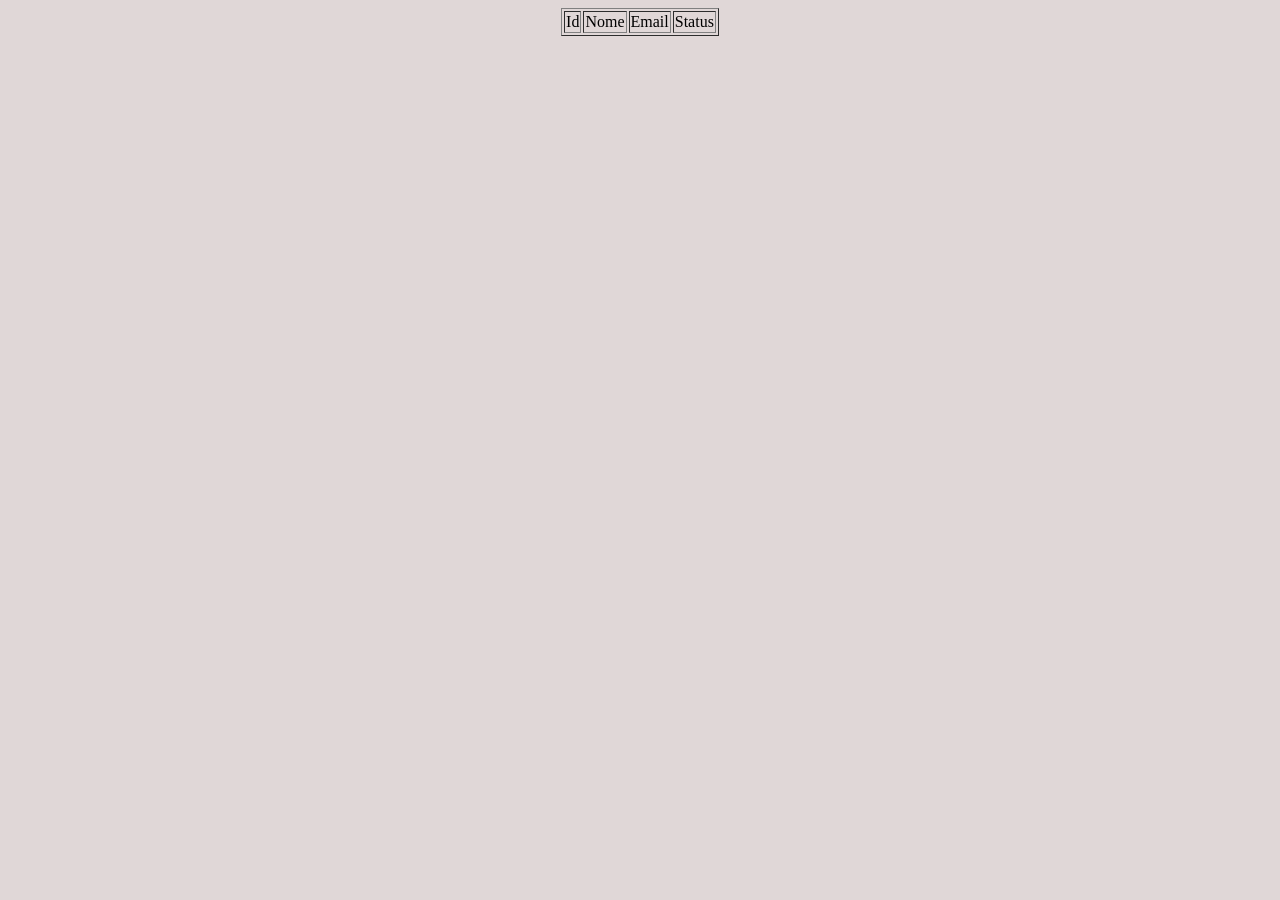
<file: crud2/view/index.html>
<!doctype html>
<html lang="pt-br">
  <head>
    
    <meta charset="utf-8">
    <meta name="viewport" content="width=device-width, initial-scale=1">

    <link  rel="stylesheet" type="text/css" href="/crud2/view/style.css">

    <title>Crud 2.0</title>
  </head>
  <body id="body">

    <div id="table">
      
    <table border="1">
          <tr>
            <td>Id</td>
            <td>Nome</td>
            <td>Email</td>
            <td>Status</td>
          </tr>
      </table>

    </div>

    
    <script src="https://cdn.jsdelivr.net/npm/bootstrap@5.1.3/dist/js/bootstrap.bundle.min.js" integrity="sha384-ka7Sk0Gln4gmtz2MlQnikT1wXgYsOg+OMhuP+IlRH9sENBO0LRn5q+8nbTov4+1p" crossorigin="anonymous"></script>

  </body>
</html>
</file>
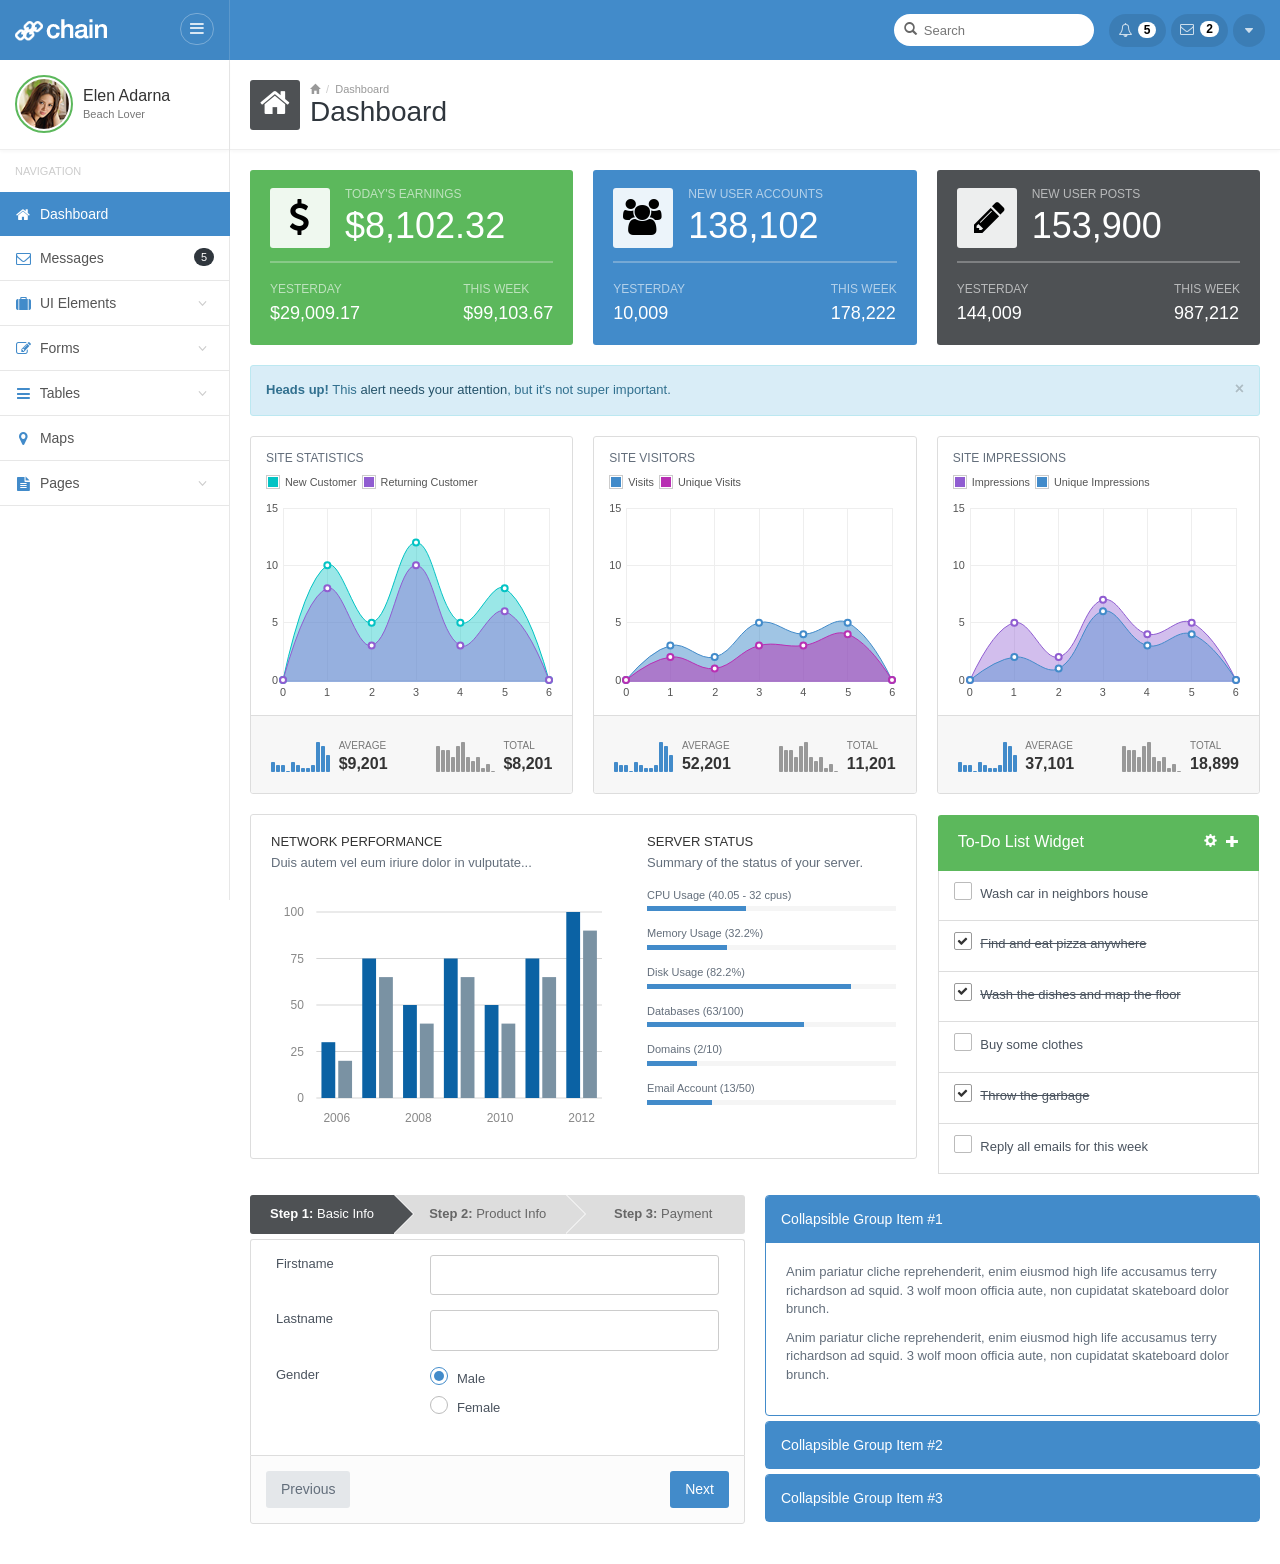
<file: ci/assets/template/index.html>
<!DOCTYPE html>
<html lang="en">
    
<!-- Mirrored from themepixels.com/demo/webpage/chain/ by HTTrack Website Copier/3.x [XR&CO'2014], Mon, 27 Oct 2014 16:22:27 GMT -->
<head>
        <meta charset="utf-8">
        <meta name="viewport" content="width=device-width, initial-scale=1.0, maximum-scale=1.0">
        <meta name="description" content="">
        <meta name="author" content="">

        <title>Chain Responsive Bootstrap3 Admin</title>

        <link href="css/style.default.css" rel="stylesheet">
        <link href="css/morris.css" rel="stylesheet">
        <link href="css/select2.css" rel="stylesheet" />

        <!-- HTML5 shim and Respond.js IE8 support of HTML5 elements and media queries -->
        <!--[if lt IE 9]>
        <script src="js/html5shiv.js"></script>
        <script src="js/respond.min.js"></script>
        <![endif]-->
    </head>

    <body>
        
        <header>
            <div class="headerwrapper">
                <div class="header-left">
                    <a href="index-2.html" class="logo">
                        <img src="images/logo.png" alt="" /> 
                    </a>
                    <div class="pull-right">
                        <a href="#" class="menu-collapse">
                            <i class="fa fa-bars"></i>
                        </a>
                    </div>
                </div><!-- header-left -->
                
                <div class="header-right">
                    
                    <div class="pull-right">
                        
                        <form class="form form-search" action="http://themepixels.com/demo/webpage/chain/search-results.html">
                            <input type="search" class="form-control" placeholder="Search" />
                        </form>
                        
                        <div class="btn-group btn-group-list btn-group-notification">
                            <button type="button" class="btn btn-default dropdown-toggle" data-toggle="dropdown">
                              <i class="fa fa-bell-o"></i>
                              <span class="badge">5</span>
                            </button>
                            <div class="dropdown-menu pull-right">
                                <a href="#" class="link-right"><i class="fa fa-search"></i></a>
                                <h5>Notification</h5>
                                <ul class="media-list dropdown-list">
                                    <li class="media">
                                        <img class="img-circle pull-left noti-thumb" src="images/photos/user1.png" alt="">
                                        <div class="media-body">
                                          <strong>Nusja Nawancali</strong> likes a photo of you
                                          <small class="date"><i class="fa fa-thumbs-up"></i> 15 minutes ago</small>
                                        </div>
                                    </li>
                                    <li class="media">
                                        <img class="img-circle pull-left noti-thumb" src="images/photos/user2.png" alt="">
                                        <div class="media-body">
                                          <strong>Weno Carasbong</strong> shared a photo of you in your <strong>Mobile Uploads</strong> album.
                                          <small class="date"><i class="fa fa-calendar"></i> July 04, 2014</small>
                                        </div>
                                    </li>
                                    <li class="media">
                                        <img class="img-circle pull-left noti-thumb" src="images/photos/user3.png" alt="">
                                        <div class="media-body">
                                          <strong>Venro Leonga</strong> likes a photo of you
                                          <small class="date"><i class="fa fa-thumbs-up"></i> July 03, 2014</small>
                                        </div>
                                    </li>
                                    <li class="media">
                                        <img class="img-circle pull-left noti-thumb" src="images/photos/user4.png" alt="">
                                        <div class="media-body">
                                          <strong>Nanterey Reslaba</strong> shared a photo of you in your <strong>Mobile Uploads</strong> album.
                                          <small class="date"><i class="fa fa-calendar"></i> July 03, 2014</small>
                                        </div>
                                    </li>
                                    <li class="media">
                                        <img class="img-circle pull-left noti-thumb" src="images/photos/user1.png" alt="">
                                        <div class="media-body">
                                          <strong>Nusja Nawancali</strong> shared a photo of you in your <strong>Mobile Uploads</strong> album.
                                          <small class="date"><i class="fa fa-calendar"></i> July 02, 2014</small>
                                        </div>
                                    </li>
                                </ul>
                                <div class="dropdown-footer text-center">
                                    <a href="#" class="link">See All Notifications</a>
                                </div>
                            </div><!-- dropdown-menu -->
                        </div><!-- btn-group -->
                        
                        <div class="btn-group btn-group-list btn-group-messages">
                            <button type="button" class="btn btn-default dropdown-toggle" data-toggle="dropdown">
                                <i class="fa fa-envelope-o"></i>
                                <span class="badge">2</span>
                            </button>
                            <div class="dropdown-menu pull-right">
                                <a href="#" class="link-right"><i class="fa fa-plus"></i></a>
                                <h5>New Messages</h5>
                                <ul class="media-list dropdown-list">
                                    <li class="media">
                                        <span class="badge badge-success">New</span>
                                        <img class="img-circle pull-left noti-thumb" src="images/photos/user1.png" alt="">
                                        <div class="media-body">
                                          <strong>Nusja Nawancali</strong>
                                          <p>Hi! How are you?...</p>
                                          <small class="date"><i class="fa fa-clock-o"></i> 15 minutes ago</small>
                                        </div>
                                    </li>
                                    <li class="media">
                                        <span class="badge badge-success">New</span>
                                        <img class="img-circle pull-left noti-thumb" src="images/photos/user2.png" alt="">
                                        <div class="media-body">
                                          <strong>Weno Carasbong</strong>
                                          <p>Lorem ipsum dolor sit amet...</p>
                                          <small class="date"><i class="fa fa-clock-o"></i> July 04, 2014</small>
                                        </div>
                                    </li>
                                    <li class="media">
                                        <img class="img-circle pull-left noti-thumb" src="images/photos/user3.png" alt="">
                                        <div class="media-body">
                                          <strong>Venro Leonga</strong>
                                          <p>Do you have the time to listen to me...</p>
                                          <small class="date"><i class="fa fa-clock-o"></i> July 03, 2014</small>
                                        </div>
                                    </li>
                                    <li class="media">
                                        <img class="img-circle pull-left noti-thumb" src="images/photos/user4.png" alt="">
                                        <div class="media-body">
                                          <strong>Nanterey Reslaba</strong>
                                          <p>It might seem crazy what I'm about to say...</p>
                                          <small class="date"><i class="fa fa-clock-o"></i> July 03, 2014</small>
                                        </div>
                                    </li>
                                    <li class="media">
                                        <img class="img-circle pull-left noti-thumb" src="images/photos/user1.png" alt="">
                                        <div class="media-body">
                                          <strong>Nusja Nawancali</strong>
                                          <p>Hey I just met you and this is crazy...</p>
                                          <small class="date"><i class="fa fa-clock-o"></i> July 02, 2014</small>
                                        </div>
                                    </li>
                                </ul>
                                <div class="dropdown-footer text-center">
                                    <a href="#" class="link">See All Messages</a>
                                </div>
                            </div><!-- dropdown-menu -->
                        </div><!-- btn-group -->
                        
                        <div class="btn-group btn-group-option">
                            <button type="button" class="btn btn-default dropdown-toggle" data-toggle="dropdown">
                              <i class="fa fa-caret-down"></i>
                            </button>
                            <ul class="dropdown-menu pull-right" role="menu">
                              <li><a href="#"><i class="glyphicon glyphicon-user"></i> My Profile</a></li>
                              <li><a href="#"><i class="glyphicon glyphicon-star"></i> Activity Log</a></li>
                              <li><a href="#"><i class="glyphicon glyphicon-cog"></i> Account Settings</a></li>
                              <li><a href="#"><i class="glyphicon glyphicon-question-sign"></i> Help</a></li>
                              <li class="divider"></li>
                              <li><a href="#"><i class="glyphicon glyphicon-log-out"></i>Sign Out</a></li>
                            </ul>
                        </div><!-- btn-group -->
                        
                    </div><!-- pull-right -->
                    
                </div><!-- header-right -->
                
            </div><!-- headerwrapper -->
        </header>
        
        <section>
            <div class="mainwrapper">
                <div class="leftpanel">
                    <div class="media profile-left">
                        <a class="pull-left profile-thumb" href="profile.html">
                            <img class="img-circle" src="images/photos/profile.png" alt="">
                        </a>
                        <div class="media-body">
                            <h4 class="media-heading">Elen Adarna</h4>
                            <small class="text-muted">Beach Lover</small>
                        </div>
                    </div><!-- media -->
                    
                    <h5 class="leftpanel-title">Navigation</h5>
                    <ul class="nav nav-pills nav-stacked">
                        <li class="active"><a href="index-2.html"><i class="fa fa-home"></i> <span>Dashboard</span></a></li>
                        <li><a href="messages.html"><span class="pull-right badge">5</span><i class="fa fa-envelope-o"></i> <span>Messages</span></a></li>
                        <li class="parent"><a href="#"><i class="fa fa-suitcase"></i> <span>UI Elements</span></a>
                            <ul class="children">
                                <li><a href="alerts.html">Alerts &amp; Notifications</a></li>
                                <li><a href="buttons.html">Buttons</a></li>
                                <li><a href="extras.html">Extras</a></li>
                                <li><a href="graphs.html">Graphs &amp; Charts</a></li>
                                <li><a href="icons.html">Icons</a></li>
                                <li><a href="modals.html">Modals</a></li>
                                <li><a href="widgets.html">Panels &amp; Widgets</a></li>
                                <li><a href="sliders.html">Sliders</a></li>                                
                                <li><a href="tabs-accordions.html">Tabs &amp; Accordions</a></li>
                                <li><a href="typography.html">Typography</a></li>
                            </ul>
                        </li>
                        <li class="parent"><a href="#"><i class="fa fa-edit"></i> <span>Forms</span></a>
                            <ul class="children">
                                <li><a href="code-editor.html">Code Editor</a></li>
                                <li><a href="general-forms.html">General Forms</a></li>
                                <li><a href="form-layouts.html">Layouts</a></li>
                                <li><a href="wysiwyg.html">Text Editor</a></li>
                                <li><a href="form-validation.html">Validation</a></li>
                                <li><a href="form-wizards.html">Wizards</a></li>
                            </ul>
                        </li>
                        <li class="parent"><a href="#"><i class="fa fa-bars"></i> <span>Tables</span></a>
                            <ul class="children">
                                <li><a href="basic-tables.html">Basic Tables</a></li>
                                <li><a href="data-tables.html">Data Tables</a></li>
                            </ul>
                        </li>
                        <li><a href="maps.html"><i class="fa fa-map-marker"></i> <span>Maps</span></a></li>
                        <li class="parent"><a href="#"><i class="fa fa-file-text"></i> <span>Pages</span></a>
                            <ul class="children">
                                <li><a href="notfound.html">404 Page</a></li>
                                <li><a href="blank.html">Blank Page</a></li>
                                <li><a href="calendar.html">Calendar</a></li>
                                <li><a href="invoice.html">Invoice</a></li>
                                <li><a href="locked.html">Locked Screen</a></li>
                                <li><a href="media-manager.html">Media Manager</a></li>
                                <li><a href="people-directory.html">People Directory</a></li>
                                <li><a href="profile.html">Profile</a></li>                                
                                <li><a href="search-results.html">Search Results</a></li>
                                <li><a href="signin.html">Sign In</a></li>
                                <li><a href="signup.html">Sign Up</a></li>
                            </ul>
                        </li>
                        
                    </ul>
                    
                </div><!-- leftpanel -->
                
                <div class="mainpanel">
                    <div class="pageheader">
                        <div class="media">
                            <div class="pageicon pull-left">
                                <i class="fa fa-home"></i>
                            </div>
                            <div class="media-body">
                                <ul class="breadcrumb">
                                    <li><a href="#"><i class="glyphicon glyphicon-home"></i></a></li>
                                    <li>Dashboard</li>
                                </ul>
                                <h4>Dashboard</h4>
                            </div>
                        </div><!-- media -->
                    </div><!-- pageheader -->
                    
                    <div class="contentpanel">
                        
                        <div class="row row-stat">
                            <div class="col-md-4">
                                <div class="panel panel-success-alt noborder">
                                    <div class="panel-heading noborder">
                                        <div class="panel-btns">
                                            <a href="#" class="panel-close tooltips" data-toggle="tooltip" title="Close Panel"><i class="fa fa-times"></i></a>
                                        </div><!-- panel-btns -->
                                        <div class="panel-icon"><i class="fa fa-dollar"></i></div>
                                        <div class="media-body">
                                            <h5 class="md-title nomargin">Today's Earnings</h5>
                                            <h1 class="mt5">$8,102.32</h1>
                                        </div><!-- media-body -->
                                        <hr>
                                        <div class="clearfix mt20">
                                            <div class="pull-left">
                                                <h5 class="md-title nomargin">Yesterday</h5>
                                                <h4 class="nomargin">$29,009.17</h4>
                                            </div>
                                            <div class="pull-right">
                                                <h5 class="md-title nomargin">This Week</h5>
                                                <h4 class="nomargin">$99,103.67</h4>
                                            </div>
                                        </div>
                                        
                                    </div><!-- panel-body -->
                                </div><!-- panel -->
                            </div><!-- col-md-4 -->
                            
                            <div class="col-md-4">
                                <div class="panel panel-primary noborder">
                                    <div class="panel-heading noborder">
                                        <div class="panel-btns">
                                            <a href="#" class="panel-close tooltips" data-toggle="tooltip" title="Close Panel"><i class="fa fa-times"></i></a>
                                        </div><!-- panel-btns -->
                                        <div class="panel-icon"><i class="fa fa-users"></i></div>
                                        <div class="media-body">
                                            <h5 class="md-title nomargin">New User Accounts</h5>
                                            <h1 class="mt5">138,102</h1>
                                        </div><!-- media-body -->
                                        <hr>
                                        <div class="clearfix mt20">
                                            <div class="pull-left">
                                                <h5 class="md-title nomargin">Yesterday</h5>
                                                <h4 class="nomargin">10,009</h4>
                                            </div>
                                            <div class="pull-right">
                                                <h5 class="md-title nomargin">This Week</h5>
                                                <h4 class="nomargin">178,222</h4>
                                            </div>
                                        </div>
                                        
                                    </div><!-- panel-body -->
                                </div><!-- panel -->
                            </div><!-- col-md-4 -->
                            
                            <div class="col-md-4">
                                <div class="panel panel-dark noborder">
                                    <div class="panel-heading noborder">
                                        <div class="panel-btns">
                                            <a href="#" class="panel-close tooltips" data-toggle="tooltip" data-placement="left" title="Close Panel"><i class="fa fa-times"></i></a>
                                        </div><!-- panel-btns -->
                                        <div class="panel-icon"><i class="fa fa-pencil"></i></div>
                                        <div class="media-body">
                                            <h5 class="md-title nomargin">New User Posts</h5>
                                            <h1 class="mt5">153,900</h1>
                                        </div><!-- media-body -->
                                        <hr>
                                        <div class="clearfix mt20">
                                            <div class="pull-left">
                                                <h5 class="md-title nomargin">Yesterday</h5>
                                                <h4 class="nomargin">144,009</h4>
                                            </div>
                                            <div class="pull-right">
                                                <h5 class="md-title nomargin">This Week</h5>
                                                <h4 class="nomargin">987,212</h4>
                                            </div>
                                        </div>
                                        
                                    </div><!-- panel-body -->
                                </div><!-- panel -->
                            </div><!-- col-md-4 -->
                        </div><!-- row -->
                        
                        <div class="alert alert-info">
                            <button aria-hidden="true" data-dismiss="alert" class="close" type="button">&times;</button>
                            <strong>Heads up!</strong> This <a class="alert-link" href="#">alert needs your attention</a>, but it's not super important.
                        </div>

                        <div class="row">
                            <div class="col-md-4">
                                <div class="panel panel-default">
                                    <div class="panel-body padding15">
                                        <h5 class="md-title mt0 mb10">Site Statistics</h5>
                                        <div id="basicFlotLegend" class="flotLegend"></div>
                                        <div id="basicflot" class="flotChart"></div>
                                    </div><!-- panel-body -->
                                    <div class="panel-footer">
                                        <div class="tinystat pull-left">
                                            <div id="sparkline" class="chart mt5"></div>
                                            <div class="datainfo">
                                                <span class="text-muted">Average</span>
                                                <h4>$9,201</h4>
                                            </div>
                                        </div><!-- tinystat -->
                                        <div class="tinystat pull-right">
                                            <div id="sparkline2" class="chart mt5"></div>
                                            <div class="datainfo">
                                                <span class="text-muted">Total</span>
                                                <h4>$8,201</h4>
                                            </div>
                                        </div><!-- tinystat -->
                                    </div><!-- panel-footer -->
                                </div><!-- panel -->
                            </div>
                            
                            <div class="col-md-4">
                                <div class="panel panel-default">
                                    <div class="panel-body padding15">
                                        <h5 class="md-title mt0 mb10">Site Visitors</h5>
                                        <div id="basicFlotLegend2" class="flotLegend"></div>
                                        <div id="basicflot2" class="flotChart"></div>
                                    </div><!-- panel-body -->
                                    <div class="panel-footer">
                                        <div class="tinystat pull-left">
                                            <div id="sparkline3" class="chart mt5"></div>
                                            <div class="datainfo">
                                                <span class="text-muted">Average</span>
                                                <h4>52,201</h4>
                                            </div>
                                        </div><!-- tinystat -->
                                        <div class="tinystat pull-right">
                                            <div id="sparkline4" class="chart mt5"></div>
                                            <div class="datainfo">
                                                <span class="text-muted">Total</span>
                                                <h4>11,201</h4>
                                            </div>
                                        </div><!-- tinystat -->
                                    </div><!-- panel-footer -->
                                </div><!-- panel -->
                            </div>
                            
                            <div class="col-md-4">
                                <div class="panel panel-default">
                                    <div class="panel-body padding15">
                                        <h5 class="md-title mt0 mb10">Site Impressions</h5>
                                        <div id="basicFlotLegend3" class="flotLegend"></div>
                                        <div id="basicflot3" class="flotChart"></div>
                                    </div><!-- panel-body -->
                                    <div class="panel-footer">
                                        <div class="tinystat pull-left">
                                            <div id="sparkline5" class="chart mt5"></div>
                                            <div class="datainfo">
                                                <span class="text-muted">Average</span>
                                                <h4>37,101</h4>
                                            </div>
                                        </div><!-- tinystat -->
                                        <div class="tinystat pull-right">
                                            <div id="sparkline6" class="chart mt5"></div>
                                            <div class="datainfo">
                                                <span class="text-muted">Total</span>
                                                <h4>18,899</h4>
                                            </div>
                                        </div><!-- tinystat -->
                                    </div><!-- panel-footer -->
                                </div><!-- panel -->
                            </div>
                            
                        </div><!-- row -->
                        
                        <div class="row">
                            <div class="col-md-8">
                                <div class="panel panel-default">
                                  <div class="panel-body">
                                    <div class="row">
                                      <div class="col-md-7">
                                        <h5 class="lg-title">Network Performance</h5>
                                        <p class="mb15">Duis autem vel eum iriure dolor in vulputate...</p>
                                        <div id="bar-chart"></div>
                                      </div><!-- col-md-7 -->
                                      <div class="col-md-5">
                                        <h5 class="lg-title">Server Status</h5>
                                        <p class="mb15">Summary of the status of your server.</p>
                                        
                                        <span class="sublabel">CPU Usage (40.05 - 32 cpus)</span>
                                        <div class="progress progress-xs progress-metro">
                                          <div class="progress-bar progress-bar-primary" role="progressbar" aria-valuenow="40" aria-valuemin="0" aria-valuemax="100" style="width: 40%"></div>
                                        </div><!-- progress -->
                                        
                                        <span class="sublabel">Memory Usage (32.2%)</span>
                                        <div class="progress progress-xs progress-metro">
                                          <div class="progress-bar progress-bar-primary" role="progressbar" aria-valuenow="40" aria-valuemin="0" aria-valuemax="100" style="width: 32%"></div>
                                        </div><!-- progress -->
                                        
                                        <span class="sublabel">Disk Usage (82.2%)</span>
                                        <div class="progress progress-xs progress-metro">
                                          <div class="progress-bar progress-bar-primary" role="progressbar" aria-valuenow="40" aria-valuemin="0" aria-valuemax="100" style="width: 82%"></div>
                                        </div><!-- progress -->
                                        
                                        <span class="sublabel">Databases (63/100)</span>
                                        <div class="progress progress-xs progress-metro">
                                          <div class="progress-bar progress-bar-primary" role="progressbar" aria-valuenow="40" aria-valuemin="0" aria-valuemax="100" style="width: 63%"></div>
                                        </div><!-- progress -->
                                        
                                        <span class="sublabel">Domains (2/10)</span>
                                        <div class="progress progress-xs progress-metro">
                                          <div class="progress-bar progress-bar-primary" role="progressbar" aria-valuenow="40" aria-valuemin="0" aria-valuemax="100" style="width: 20%"></div>
                                        </div><!-- progress -->
                                        
                                        <span class="sublabel">Email Account (13/50)</span>
                                        <div class="progress progress-xs progress-metro">
                                          <div class="progress-bar progress-bar-primary" role="progressbar" aria-valuenow="40" aria-valuemin="0" aria-valuemax="100" style="width: 26%"></div>
                                        </div><!-- progress -->
                                        
                                        
                                      </div><!-- col-md-5 -->
                                    </div><!-- row -->
                                  </div><!-- panel-body -->
                                </div><!-- panel -->
                            </div>
                            
                            <div class="col-md-4">
                                <div class="panel panel-success-head widget-todo">
                                    <div class="panel-heading">
                                        <div class="pull-right">
                                            <a title="" data-toggle="tooltip" class="tooltips mr5" href="#" data-original-title="Settings"><i class="glyphicon glyphicon-cog"></i></a>
                                            <a title="" data-toggle="tooltip" class="tooltips" id="addnewtodo" href="#" data-original-title="Add New"><i class="glyphicon glyphicon-plus"></i></a>
                                        </div><!-- panel-btns -->
                                        <h3 class="panel-title">To-Do List Widget</h3>
                                    </div>
                                    <ul class="panel-body list-group nopadding">
                                        <li class="list-group-item">
                                              <div class="ckbox ckbox-default">
                                                  <input type="checkbox" id="washcar" value="1">
                                                  <label for="washcar">Wash car in neighbors house</label>
                                              </div>
                                        </li>
                                        <li class="list-group-item">
                                              <div class="ckbox ckbox-default">
                                                  <input type="checkbox" checked="checked" id="eatpizza" value="1">
                                                  <label for="eatpizza">Find and eat pizza anywhere</label>
                                              </div>
                                        </li>
                                        <li class="list-group-item">
                                              <div class="ckbox ckbox-default">
                                                  <input type="checkbox" checked="checked" id="washdish" value="1">
                                                  <label for="washdish">Wash the dishes and map the floor</label>
                                              </div>
                                        </li>
                                        <li class="list-group-item">
                                              <div class="ckbox ckbox-default">
                                                  <input type="checkbox" id="buyclothes" value="1">
                                                  <label for="buyclothes">Buy some clothes</label>
                                              </div>
                                        </li>
                                        <li class="list-group-item">
                                              <div class="ckbox ckbox-default">
                                                  <input type="checkbox" checked="checked" id="throw" value="1">
                                                  <label for="throw">Throw the garbage</label>
                                              </div>
                                        </li>
                                        <li class="list-group-item">
                                              <div class="ckbox ckbox-default">
                                                  <input type="checkbox" id="reply" value="1">
                                                  <label for="reply">Reply all emails for this week</label>
                                              </div>
                                        </li>
                                    </ul>
                                </div>
                            </div><!-- col-md-4 -->
                        </div><!-- row -->
                        
                        <div class="row row-dashboard">
                            <div class="col-md-6">
                                <!-- BASIC WIZARD -->
                                <form method="post" id="basicWizard" class="panel-wizard">
                                    <ul class="nav nav-justified nav-wizard mt0">
                                        <li><a href="#tab1" data-toggle="tab"><strong>Step 1:</strong> Basic Info</a></li>
                                        <li><a href="#tab2" data-toggle="tab"><strong>Step 2:</strong> Product Info</a></li>
                                        <li><a href="#tab3" data-toggle="tab"><strong>Step 3:</strong> Payment</a></li>
                                    </ul>
                
                                    <div class="tab-content">
                                        <div class="tab-pane" id="tab1">
                                            <div class="form-group">
                                                <label class="col-sm-4">Firstname</label>
                                                <div class="col-sm-8">
                                                    <input type="text" name="firstname" class="form-control" />
                                                </div>
                                            </div><!-- form-group -->
                                            
                                            <div class="form-group">
                                                <label class="col-sm-4">Lastname</label>
                                                <div class="col-sm-8">
                                                    <input type="text" name="lastname" class="form-control" />
                                                </div>
                                            </div><!-- form-group -->
                                            
                                            <div class="form-group">
                                                <label class="col-sm-4">Gender</label>
                                                <div class="col-sm-8">
                                                    <div class="rdio rdio-primary">
                                                        <input type="radio" checked="checked" id="male" value="m" name="radio">
                                                        <label for="male">Male</label>
                                                    </div>
                                                    <div class="rdio rdio-primary">
                                                        <input type="radio" value="f" id="female" name="radio">
                                                        <label for="female">Female</label>
                                                    </div>
                                                </div>
                                            </div><!-- form-group -->
                                        </div><!-- tab-pane -->
                                        
                                        <div class="tab-pane" id="tab2">
                                            <div class="form-group">
                                                <label class="col-sm-4">Product ID</label>
                                                <div class="col-sm-5">
                                                    <input type="text" name="product_id" class="form-control" />
                                                </div>
                                            </div><!-- form-group -->
                                            
                                            <div class="form-group">
                                                <label class="col-sm-4">Product Name</label>
                                                <div class="col-sm-8">
                                                    <input type="text" name="product_name" class="form-control" />
                                                </div>
                                            </div><!-- form-group -->
                                            
                                            <div class="form-group">
                                                <label class="col-sm-4">Category</label>
                                                <div class="col-sm-4">
                                                    <select class="width100p" data-placeholder="Choose One">
                                                        <option value="">Choose One</option>
                                                        <option value="">3D Animation</option>
                                                        <option value="">Web Design</option>
                                                        <option value="">Software Engineering</option>
                                                    </select>
                                                </div>
                                            </div><!-- form-group -->
                                        </div><!-- tab-pane -->
                                        
                                        <div class="tab-pane" id="tab3">
                                            <div class="form-group">
                                                <label class="col-sm-4">Card No</label>
                                                <div class="col-sm-8">
                                                    <input type="text" name="cardno" class="form-control" />
                                                </div>
                                            </div><!-- form-group -->
                      
                                            <div class="form-group">
                                                <label class="col-sm-4">Expiration</label>
                                                <div class="col-sm-4">
                                                    <select class="width100p" data-placeholder="Month">
                                                        <option value="">Choose One</option>
                                                        <option value="">January</option>
                                                        <option value="">February</option>
                                                        <option value="">March</option>
                                                        <option value="">...</option>
                                                    </select>
                                                </div>
                                                <div class="col-sm-4">
                                                    <select class="width100p" data-placeholder="Year">
                                                        <option value="">Choose One</option>
                                                        <option value="">2013</option>
                                                        <option value="">2014</option>
                                                        <option value="">2015</option>
                                                        <option value="">...</option>
                                                    </select>
                                                </div>
                                            </div><!-- form-group -->
                      
                                            <div class="form-group">
                                                <label class="col-sm-4">CSV</label>
                                                <div class="col-sm-4">
                                                    <input type="text" name="csv" class="form-control" />
                                                </div>
                                            </div><!-- form-group -->
                                        </div><!-- tab-pane -->
                                    </div><!-- tab-content -->
                
                                    <ul class="list-unstyled wizard">
                                        <li class="pull-left previous"><button type="button" class="btn btn-default">Previous</button></li>
                                        <li class="pull-right next"><button type="button" class="btn btn-primary">Next</button></li>
                                        <li class="pull-right finish hide"><button type="submit" class="btn btn-primary">Finish</button></li>
                                    </ul>
                                    
                                </form><!-- #basicWizard -->
                            </div><!-- col-md-6 -->
                            
                            <div class="col-md-6">
                                <div class="panel-group" id="accordion2">
                                    <div class="panel panel-primary">
                                        <div class="panel-heading">
                                            <h4 class="panel-title">
                                                <a data-toggle="collapse" data-parent="#accordion2" href="#collapseOne2">
                                                    Collapsible Group Item #1
                                                </a>
                                            </h4>
                                        </div>
                                        <div id="collapseOne2" class="panel-collapse collapse in">
                                            <div class="panel-body">
                                                <p>Anim pariatur cliche reprehenderit, enim eiusmod high life accusamus terry richardson ad squid. 3 wolf moon officia aute, non cupidatat skateboard dolor brunch.</p>
                                                <p>Anim pariatur cliche reprehenderit, enim eiusmod high life accusamus terry richardson ad squid. 3 wolf moon officia aute, non cupidatat skateboard dolor brunch.</p>
                                            </div>
                                        </div>
                                    </div><!-- panel -->
                                    
                                    <div class="panel panel-primary">
                                        <div class="panel-heading">
                                            <h4 class="panel-title">
                                                <a data-toggle="collapse" class="collapsed" data-parent="#accordion2" href="#collapseTwo2">
                                                    Collapsible Group Item #2
                                                </a>
                                            </h4>
                                        </div>
                                        <div id="collapseTwo2" class="panel-collapse collapse">
                                            <div class="panel-body">
                                                Anim pariatur cliche reprehenderit, enim eiusmod high life accusamus terry richardson ad squid. 3 wolf moon officia aute, non cupidatat skateboard dolor brunch. Food truck quinoa nesciunt laborum eiusmod. Brunch 3 wolf moon tempor, sunt aliqua put a bird on it squid single-origin coffee nulla assumenda shoreditch et. Nihil anim keffiyeh helvetica, craft beer labore wes anderson cred nesciunt sapiente ea proident. Ad vegan excepteur butcher vice lomo. Leggings occaecat craft beer farm-to-table, raw denim aesthetic synth nesciunt you probably haven't heard of them accusamus labore sustainable VHS.
                                            </div>
                                        </div>
                                    </div><!-- panel -->
                                    
                                    <div class="panel panel-primary">
                                        <div class="panel-heading">
                                            <h4 class="panel-title">
                                                <a data-toggle="collapse" class="collapsed" data-parent="#accordion2" href="#collapseThree2">
                                                    Collapsible Group Item #3
                                                </a>
                                            </h4>
                                        </div>
                                        <div id="collapseThree2" class="panel-collapse collapse">
                                            <div class="panel-body">
                                                <p>Anim pariatur cliche reprehenderit, enim eiusmod high life accusamus terry richardson ad squid. 3 wolf moon officia aute, non cupidatat skateboard dolor brunch.</p>
                                                <p>Food truck quinoa nesciunt laborum eiusmod. Brunch 3 wolf moon tempor, sunt aliqua put a bird on it squid single-origin coffee nulla assumenda shoreditch et. Nihil anim keffiyeh helvetica, craft beer labore wes anderson cred nesciunt sapiente ea proident.</p>
                                            </div>
                                        </div>
                                    </div><!-- panel -->
                                    
                                </div><!-- panel-group -->
                            </div>
                        </div><!-- row -->
                        
                    </div><!-- contentpanel -->
                    
                </div><!-- mainpanel -->
            </div><!-- mainwrapper -->
        </section>


        <script src="js/jquery-1.11.1.min.js"></script>
        <script src="js/jquery-migrate-1.2.1.min.js"></script>
        <script src="js/bootstrap.min.js"></script>
        <script src="js/modernizr.min.js"></script>
        <script src="js/pace.min.js"></script>
        <script src="js/retina.min.js"></script>
        <script src="js/jquery.cookies.js"></script>
        
        <script src="js/flot/jquery.flot.min.js"></script>
        <script src="js/flot/jquery.flot.resize.min.js"></script>
        <script src="js/flot/jquery.flot.spline.min.js"></script>
        <script src="js/jquery.sparkline.min.js"></script>
        <script src="js/morris.min.js"></script>
        <script src="js/raphael-2.1.0.min.js"></script>
        <script src="js/bootstrap-wizard.min.js"></script>
        <script src="js/select2.min.js"></script>

        <script src="js/custom.js"></script>
        <script src="js/dashboard.js"></script>

    </body>

<!-- Mirrored from themepixels.com/demo/webpage/chain/ by HTTrack Website Copier/3.x [XR&CO'2014], Mon, 27 Oct 2014 16:23:19 GMT -->
</html>
</file>
<file: crud2/view/style.css>
table {
    margin-left: auto;
    margin-right: auto;
    width: 6em;
    
    
}

body{
    background-color: rgb(224, 215, 215);
}
</file>
<file: ci/assets/template/css/style.default.css>
/*
Created by: @themepixels
URL: http://themepixels.com/

[TABLE OF CONTENTS]

1.  IMPORTS
2.  RESET STYLES
3.  HEADER STYLES
    3.1 HEADER LEFT
    3.2 HEADER RIGHT
4.  MAIN WRAPPER STYLES
    4.1 LEFT PANEL STYLES
        4.1.1 LEFT PANEL NAVIGATION
    4.2 MAIN PANEL STYLES
        4.2.1 CONTENT PANEL STYLES
5.  MESSAGES STYLES
6.  UI ELEMENTS STYLES
    6.1 BUTTONS PAGE STYLES
    6.2 EXTRAS STYLES
    6.3 GRAPHS STYLES
    6.4 ICON STYLES
    6.5 PANELS & WIDGET STYLES
    6.6 TABS & ACCORDION STYLES
7.  FORM STYLES
    7.1 FORM WIZARD STYLES
8.  TABLE STYLES
9.  PAGES STYLES
    9.1 NOT FOUND PAGE STYLES
    9.2 INVOICE STYLES
    9.3 MEDIA MANAGER STYLES
    9.4 PEOPLE DIRECTORY STYLES
    9.5 PROFILE STYLES
    9.6 SEARCH RESULTS STYLES
    9.7 SIGN IN/UP PAGE STYLES
    9.8 LOCKED SCREEN STYLES
10. DASHBOARD STYLES
11. LEFT MENU COLLAPSE STYLES
12. CUSTOM STYLES
13. MEDIA QUERIES

*/


/********** 1. IMPORTS **********/
/********************************/

@import url('bootstrap.min.css');
@import url('bootstrap-override.css');
@import url('weather-icons.min.css');
@import url('jquery-ui-1.10.3.css');
@import url('font-awesome.min.css');
@import url('animate.min.css');
@import url('animate.delay.css');
@import url('toggles.css');
@import url('pace.css');


/********** 2. RESET STYLES **********/
/*************************************/

body {
    font-size: 13px;
    color: #636E7B;
    background-color: #fff;
}

a {
    outline: none !important;
}

a:hover,
a:active,
a:focus {
    text-decoration: none;
}



/********** 3. HEADER STYLES **********/
/**************************************/

.headerwrapper {
    background-color: #428BCA;
    min-height: 60px;
    position: fixed;
    width: 100%;
    z-index: 1000;
}

.headerwrapper:after {
    clear: both;
    display: block;
    content: '';
}


/***** 3.1 HEADER LEFT *****/

.headerwrapper .header-left {
    width: 230px;
    min-height: 60px;
    padding: 14px 15px;
    float: left;
    border-right: 1px solid rgba(255,255,255,0.14);
    background-color: rgba(0,0,0,0.03);
    position: relative;
}

.headerwrapper .header-left .logo {
    display: inline-block;
    margin-top: 5px;
    float: left;
}

.headerwrapper .header-left .menu-collapse {
    -moz-transition: all 0.2s ease-out 0s;
    -webkit-transition: all 0.2s ease-out 0s;
    transition: all 0.2s ease-out 0s;
    border: 1px solid rgba(255,255,255,0.3);
    color: rgba(255,255,255,0.8);
    padding: 6px 9px;
    -moz-border-radius: 50px;
    -webkit-border-radius: 50px;
    border-radius: 50px;
    display: inline-block;
    font-size: 16px;
    line-height: normal;
    position: absolute;
    top: 13px;
    right: 15px;
}

.headerwrapper .header-left .menu-collapse:hover {
    border-color: #fff;
    color: #fff;
}


/***** 3.2 HEADER RIGHT *****/

.headerwrapper .header-right {
    margin-left: 230px;
    min-height: 60px;
    padding: 14px 15px;
}

.headerwrapper .header-right .btn-group {
    margin: 0;
    line-height: 21px;
    float: left;
}

.headerwrapper .header-right .btn-group > .btn {
    border: 0;
    background-color: rgba(0,0,0,0.1);
    color: rgba(255,255,255,0.75);
    -moz-border-radius: 50px;
    -webkit-border-radius: 50px;
    border-radius: 50px;
    line-height: normal;
    margin-left: 5px;
    height: 33px;
}

.headerwrapper .header-right .btn-group > .btn:hover {
    background-color: rgba(0,0,0,0.2);
}

.headerwrapper .header-right .btn-group > .btn:focus,
.headerwrapper .header-right .btn-group > .btn:active {
    color: #fff;
    background-color: rgba(0,0,0,0.3);
    -moz-box-shadow: none;
    -webkit-box-shadow: none;
    box-shadow: none;
}

.headerwrapper .header-right .btn-group .btn .badge {
    -moz-box-shadow: none;
    -webkit-box-shadow: none;
    box-shadow: none;
    background-color: #fff;
    color: #000;
    margin-left: 2px;
    padding: 2px 6px;
}

.btn-group-notification > .btn {
    padding: 7px 10px;
}

.btn-group-messages > .btn {
    padding: 6px 9px 8px 9px;
}

.btn-group-option > .btn {
    padding: 7px 12px;
}

.headerwrapper .header-right .btn-group .dropdown-menu {
    -moz-box-shadow: 3px 3px 0 rgba(0,0,0,0.05);
    -webkit-box-shadow: 3px 3px 0 rgba(0,0,0,0.05);
    box-shadow: 3px 3px 2px rgba(0,0,0,0.05);
    margin-top: 13px;
    border-top: 0;
    -moz-border-radius: 0 0 3px 3px;
    -webkit-border-radius: 0 0 3px 3px;
    border-radius: 0 0 3px 3px;
    border-color: #ccc;
}

.headerwrapper .header-right .btn-group .dropdown-menu:after {
    border-bottom: 6px solid #fff;
    border-left: 6px solid rgba(0,0,0,0);
    border-right: 6px solid rgba(0,0,0,0);
    content: '';
    display: inline-block;
    position: absolute;
    top: -6px;
    right: 10px;
}

.headerwrapper .header-right .btn-group .dropdown-menu li {
    position: relative;
}

.headerwrapper .header-right .btn-group .dropdown-menu li a {
    font-size: 12px;
    padding: 8px 15px;
    color: #555;
    -moz-transition: all 0.2s ease-out 0s;
    -webkit-transition: all 0.2s ease-out 0s;
    transition: all 0.2s ease-out 0s;
}

.headerwrapper .header-right .btn-group .dropdown-menu li a:hover {
    color: #333;
    background-color: #E4E7EA;
}

.headerwrapper .header-right .btn-group .dropdown-menu .divider {
    margin: 5px 0;
}

.headerwrapper .header-right .btn-group-option .dropdown-menu li .glyphicon,
.headerwrapper .header-right .btn-group-option .dropdown-menu li .fa {
    margin-right: 10px;
}

.headerwrapper .header-right .btn-group-option .dropdown-menu {
    min-width: 180px;
    margin-top: 13px;
}

.headerwrapper .header-right .form-search {
    float: left;
    margin-right: 10px;
    margin-top: 0;
    position: relative;
}

.headerwrapper .header-right .form-search:before {
    position: absolute;
    top: 6px;
    left: 10px;
    font-family: 'Glyphicons Halflings';
    content: '\e003';
    color: #666;
}

.headerwrapper .header-right .form-search .form-control {
    border: 0;
    -moz-border-radius: 50px;
    -webkit-border-radius: 50px;
    border-radius: 50px;
    width: 200px;
    padding-left: 30px;
    height: 32px;
    font-size: 13px;
}

.headerwrapper .header-right .btn-group-list .dropdown-menu {
    padding: 0;
    min-width: 380px;
}

.headerwrapper .header-right .btn-group-list .dropdown-menu:after {
    border-bottom-color: #E4E7EA;
}

.headerwrapper .header-right div.dropdown-menu h5 {
    padding: 13px 0;
    text-align: center;
    background-color: #E4E7EA;
    margin: 0;
    font-size: 13px;
    border-bottom: 1px solid #ccc;
}

.headerwrapper .header-right .dropdown-footer {
    background-color: #f7f7f7;
    border-top: 1px solid #ddd;
    padding: 10px;
    font-size: 12px;
}

.headerwrapper .header-right .link-right {
    color: #636E7B;
    position: absolute;
    top: 10px;
    right: 15px;
}

.dropdown-list {
    margin: 0;
}

.dropdown-list li {
    border: 0;
    border-top: 1px solid #eee;
    padding: 10px 20px 10px 10px;
    margin: 0;
    cursor: pointer;
}

.dropdown-list li:hover {
    background-color: #fcfcfc;
}

.dropdown-list li:first-child {
    border-top: 0;
}

.dropdown-list li .noti-thumb {
    width: 40px;
}

.dropdown-list .media-body {
    font-size: 13px;
    line-height: 18px;
}

.dropdown-list .media-body strong {
    font-weight: 500;
    color: #2f363d;
}

.dropdown-list .media-body p {
    margin: 0;
}

.dropdown-list .media-body .date {
    display: block;
    margin-top: 2px;
    line-height: normal;
    color: #999;
}

.dropdown-list .media-body .date i {
    margin-right: 2px;
    margin-top: -3px;
    vertical-align: middle;
}

.dropdown-list .badge {
    float: right;
    -moz-border-radius: 2px;
    -webkit-border-radius: 2px;
    border-radius: 2px;
    font-weight: normal;
    font-size: 11px;
    padding: 5px 8px;
}



/********* 4. MAIN WRAPPER STYLES *********/
/******************************************/

.mainwrapper {
    position: relative;
    top: 60px;
}

.mainwrapper:before {
    content: '';
    height: 100%;
    position: fixed;
    top: 0;
    left: 0;
    width: 230px;
    border-right: 1px solid #e7e7e7;
}

.mainwrapper:after {
    clear: both;
    display: block;
    content: '';
}

.img-online {
    border: 2px solid #5cb85c;
    padding: 2px;
    background-color: #fff;
}

.img-offline {
    border: 2px solid #ccc;
    padding: 2px;
    background-color: #fff;
}



/***** 4.1 LEFT PANEL STYLES *****/

.leftpanel {
    width: 230px;
    position: absolute;
    top: 0;
    left: 0;
}

.leftpanel .profile-left {
    padding: 15px;
    min-height: 90px;
    background-color: #fff;
    border-bottom: 1px solid #eee;
    -webkit-box-shadow: 0 2px 3px rgba(0,0,0,0.03);
    box-shadow: 0 2px 3px rgba(0,0,0,0.03);
    margin-right: 1px;
}

.leftpanel .profile-left .profile-thumb {
    -moz-border-radius: 50px;
    -webkit-border-radius: 50px;
    border-radius: 50px;
    display: inline-block;
    border: 2px solid #5cb85c;
    padding: 2px;
}

.leftpanel .profile-left .profile-thumb img {
    width: 50px;
}

.leftpanel .profile-left .media-heading {
    line-height: 18px;
    margin-top: 12px;
    font-weight: 500;
    font-size: 16px;
}

.leftpanel .profile-left small {
    line-height: 18px;
}

.leftpanel .leftpanel-title {
    text-transform: uppercase;
    color: #ccc;
    font-size: 11px;
    font-weight: normal;
    margin: 15px 15px;
}


/***** 4.1.1 LEFT PANEL NAVIGATION *****/

.leftpanel .nav {
    position: relative;
    border-bottom: 1px solid #e7e7e7;
}

.leftpanel .nav > li {
    margin: 0 1px 0 0;
    font-size: 14px;
    font-weight: 500;
    border-top: 1px solid #e7e7e7;
    position: relative;
}

.leftpanel .nav > li.active {
    border-top: 0;
    margin-right: 0;
}

.leftpanel .nav > li.active + li {
    border-top: 0;
}

.leftpanel .nav > li > a {
    color: #555;
    -moz-border-radius: 0;
    -webkit-border-radius: 0;
    border-radius: 0;
    -moz-transition: all 0.2s ease-out 0s;
    -webkit-transition: all 0.2s ease-out 0s;
    transition: all 0.2s ease-out 0s;
    padding: 12px 15px;
}

.leftpanel .nav > li > a:hover,
.leftpanel .nav > li > a:focus,
.leftpanel .nav > li > a:active {
    background-color: #f7f7f7;
}

.leftpanel .nav > li.active > a,
.leftpanel .nav > li.active > a:hover {
    color: #fff;
    background-color: #428bca;
}

.leftpanel .nav > li > a i {
    width: 16px;
    margin-right: 5px;
    color: #428bca;
    font-size: 15px;
    top: 1px;
    position: relative;
    text-align: center;
}

.leftpanel .nav > li.active > a i {
    color: #fff;
}

.leftpanel .nav > li.parent:after {
    font-family: 'FontAwesome';
    content: '\f107';
    display: block;
    position: absolute;
    top: 12px;
    right: 22px;
    color: #ccc;
}

.leftpanel .nav > li.parent-focus > a {
    background-color: #f7f7f7;
}

.leftpanel .nav .badge {
    font-weight: normal;
    line-height: normal;
    font-size: 11px;
    background-color: #2f363d;
}

.leftpanel .nav .children {
    list-style: none;
    padding: 0;
    margin: 0;
    display: none;
}

.leftpanel .nav .active .children,
.leftpanel .nav .parent-focus .children {
    display: block;
}

.leftpanel .nav > li.active:after {
    color: #fff;
}

.leftpanel .nav .children li:first-child {
    border-top: 1px solid #e7e7e7;
}

.leftpanel .nav .children li.active:first-child {
    border-top: 0;
}

.leftpanel .nav .children li a {
    font-weight: normal;
    font-size: 13px;
    display: block;
    color: #444;
    padding: 6px 10px 6px 40px;
    -moz-transition: all 0.2s ease-out 0s;
    -webkit-transition: all 0.2s ease-out 0s;
    transition: all 0.2s ease-out 0s;
}

.leftpanel .nav .children li a:hover {
    text-decoration: none;
    background-color: #f7f7f7;
}

.leftpanel .nav .children li.active a {
    background-color: #e4e7ea;
}

.leftpanel .nav .active .children {
    border-bottom: 1px solid #e7e7e7;
}

.leftpanel .nav .active .children {
    margin-right: 1px;
}



/***** 4.2 MAIN PANEL STYLES *****/

.mainpanel {
    margin-left: 230px;
}

.pageheader {
    padding: 20px;
    border-bottom: 1px solid #eee;
    padding-bottom: 20px;
    height: 90px;
    -webkit-box-shadow: 0 2px 3px rgba(0,0,0,0.03);
    box-shadow: 0 2px 3px rgba(0,0,0,0.03);
}

.pageheader .media {
    padding: 0;
    clear: both;
}

.pageheader .pageicon {
    width: 50px;
    height: 50px;
    background-color: #4e5154;
    display: inline-block;
    color: #fff;
    font-size: 32px;
    border-radius: 3px;
    padding-top: 1px;
    padding-left: 10px;
}

.pageheader .pageicon .fa-envelope-o {
    font-size: 31px;
}

.pageheader .pageicon .fa-bar-chart-o {
    font-size: 28px;
}

.pageheader .pageicon .fa-flag {
    font-size: 30px;
}

.pageheader .pageicon .fa-laptop {
    font-size: 28px;
}

.pageheader .pageicon .fa-navicon {
    font-size: 28px;
    margin-left: 3px;
}

.pageheader .pageicon .fa-code {
    font-size: 28px;
}

.pageheader .pageicon .fa-pencil {
    margin-left: 3px;
}

.pageheader .pageicon .fa-th-list {
    font-size: 28px;
    margin-left: 1px;
}

.pageheader .pageicon .fa-map-marker {
    margin-left: 5px;
}

.pageheader .pageicon .fa-calendar {
    font-size: 32px;
}

.pageheader .pageicon .fa-user {
    font-size: 28px;
    margin-left: 4px;
}

.pageheader .breadcrumb {
    margin: 0;
    padding: 0;
    background: none;
    font-size: 11px;
    color: #999;
    line-height: 18px;
}

.pageheader .breadcrumb li a {
    color: #333;
}

.pageheader .breadcrumb li a:hover,
.pageheader .breadcrumb li a:active,
.pagehaeder .breadcrumb li a:focus {
    color: #428bca;
}

.pageheader .breadcrumb li a i {
    color: #999;
    font-size: 10px;
}

.pageheader h4 {
    margin: -2px 0 0 0;
    font-size: 28px;
    font-weight: 500;
    color: #2f363d;
    line-height: normal;
}



/***** 4.2.1 CONTENT PANEL STYLES *****/

.contentpanel {
    position: relative;
    padding: 20px;
}

.bg-light {
    background-color: #ccc;
}




/******** 5. MESSAGES STYLES *********/
/*************************************/

.msg-left {
    float: left;
    width: 250px;
    position: relative;
    z-index: 50;
}

.nav-msg li a {
    color: #444;
    -moz-transition: all 0.2s ease-out 0s;
    -webkit-transition: all 0.2s ease-out 0s;
    transition: all 0.2s ease-out 0s;
}

.nav-msg li a i {
    display: inline-block;
    margin-right: 10px;
}

.nav-msg li a .badge {
    font-weight: normal;
    line-height: normal;
    font-size: 11px;
    margin-top: 1px;
}

.nav-msg li.active a {
    background-color: #4e5154;
    color: #fff;
}

.nav-msg li.active a:hover,
.nav-msg li.active a:focus,
.nav-msg li.active a:active {
    background-color: #444649;
}

.nav-msg li.active a .badge {
    color: #666;
}

.sm-title {
    font-size: 11px;
    text-transform: uppercase;
    font-weight: normal;
}

.md-title {
    font-size: 12px;
    text-transform: uppercase;
    font-weight: normal;
}

.lg-title {
    font-weight: 500;
    color: #333;
    margin: 0;
    margin-bottom: 5px;
    text-transform: uppercase;
    font-size: 13px;
}

.xlg-title {
    margin: 0;
    font-weight: 400;
    color: #333;
}

.msg-list > li {
    border: 1px solid #eee;
    background-color: #fcfcfc;
    border-bottom: 0;
    padding: 10px;
    margin: 0;
}

.msg-list > li.unread {
    background-color: #fff;
}

.msg-list > li:first-child {
    -moz-border-radius: 3px 3px 0 0;
    -webkit-border-radius: 3px 3px 0 0;
    border-radius: 3px 3px 0 0;
}

.msg-list > li:last-child {
    border-bottom: 1px solid #eee;
    -moz-border-radius: 0 0 3px 3px;
    -webkit-border-radius: 0 0 3px 3px;
    border-radius: 0 0 3px 3px;
}

.msg-list .media-object {
    width: 40px;
}

.msg-list > li .sender {
    font-weight: 500;
    margin: 0;
    font-size: 12px;
    color: #333;
}

.msg-list > li p {
    margin: 0;
}

.msg-list > li p a {
    color: #999;
}

.msg-list > li p a:hover,
.msg-list > li p a:active,
.msg-list > li p a:focus {
    text-decoration: none;
}

.msg-list > li .subject {
    color: #333;
}

.msg-list .media-option > a {
    color: #999;
    margin-left: 5px;
}

.msg-list .media-option a:hover {
    color: #666;
}

.msg-list .btn-group {
    margin: 0;
    margin-top: -3px;
    margin-left: 5px;
}

.msg-list .btn-group > .btn {
    padding: 0;
    background: none;
    color: #999;
    border: 0;
}

.msg-list li.media,
.msg-list li.media .media-body {
    overflow: visible;
}

.msg-list .dropdown-menu li {
    font-size: 12px;
}

.msg-list .dropdown-menu .divider {
    margin: 5px 0;
}

.msg-list .ckbox {
    margin-top: 12px;
}

.msg-list li.highlighted {
    background-color: #fffeee;
}

.msg-header {
    margin-bottom: 25px;
    margin-top: 5px;
}

.msg-header:after {
    clear: both;
    display: block;
    content: '';
}

.msg-header .btn-group {
    margin: 0;
}

.msg-header .btn {
    padding: 0;
    -moz-border-radius: 50px;
    -webkit-border-radius: 50px;
    border-radius: 50px;
    border-width: 2px;
    width: 35px;
    height: 35px;
    color: #999;
    margin-right: 5px;
}

.msg-header .btn-navi {
    font-size: 14px;
    color: #999;
}

.msg-header .btn:hover,
.msg-header .btn:active,
.msg-header .btn:focus {
    background-color: #fff;
    border-color: #666;
    color: #666;
}

.msg-header .btn-navi {
    margin-right: 0;
}

.msg-header .btn-navi-left i {
    margin-left: -3px;
}

.msg-header .btn-navi-right i {
    margin-left: 2px;
}

.msg-header .dropdown-menu {
    margin-top: 12px;
}

.msg-header .dropdown-menu:after {
    border-bottom: 6px solid #fff;
    border-left: 6px solid rgba(0,0,0,0);
    border-right: 6px solid rgba(0,0,0,0);
    content: '';
    display: inline-block;
    position: absolute;
    top: -6px;
    right: 15px;
}

.msg-header .dropdown-menu:before {
    border-bottom: 7px solid #ddd;
    border-left: 7px solid rgba(0,0,0,0);
    border-right: 7px solid rgba(0,0,0,0);
    content: '';
    display: inline-block;
    position: absolute;
    top: -8px;
    right: 14px;
}

.msg-header .dropdown-menu li {
    font-size: 12px;
}

.msg-header .dropdown-menu li i {
    margin-right: 8px;
}

.panel-group-msg {
    margin-top: 15px;
}

.panel-group-msg .panel {
    -moz-box-shadow: none;
    -webkit-box-shadow: none;
    box-shadow: none;
}

.panel-group-msg .panel-heading {
    padding: 10px;
}

.panel-group-msg .img {
    width: 30px;
    margin: 0;
}

.panel-group-msg .panel-title {
    font-weight: 500;
    color: #444;
    font-size: 14px;
}

.panel-group-msg .time {
    margin: 5px 20px 0 0;
    font-weight: normal;
    font-size: 12px;
}

.panel-group-msg .time i {
    font-size: 16px;
}

.msg-reply {
    margin-left: 15px;
}

.msg-reply img {
    width: 30px;
}

.btn-create-msg {
    padding: 12px 10px;
}

.alert-metro {
    -moz-border-radius: 0;
    -webkit-border-radius: 0;
    border-radius: 0;
}


/********* 6. UI ELEMENTS *********/
/**********************************/


/***** 6.1 BUTTONS PAGE STYLES *****/

.btn-dark {
    background-color: #4e5154;
    color: #fff;
}

.btn-dark:hover,
.btn-dark:focus,
.btn-dark:active {
    background-color: #414446;
    color: #fff;
}

.btn-list .btn {
    margin: 0 3px 7px 0;
}

.btn-rounded {
    -moz-border-radius: 100px;
    -webkit-border-radius: 100px;
    border-radius: 100px;
    padding-left: 20px;
    padding-right: 20px;
}

.btn.btn-bordered {
    padding: 6px 13px;
}

.btn-sm.btn-bordered {
    padding: 4px 10px; 
}

.btn-xs.btn-bordered {
    padding: 2px 8px;
}

.btn.btn-bordered,
.btn.btn-bordered:hover,
.btn.btn-bordered:focus,
.btn.btn-bordered:active {
    background: none !important;
    border-width: 2px;
}

.btn-primary.btn-bordered,
.btn-primary.btn-bordered:hover,
.btn-primary.btn-bordered:active,
.btn-primary.btn-bordered:focus {
    color: #428bca;
}

.btn-success.btn-bordered,
.btn-success.btn-bordered:hover,
.btn-success.btn-bordered:active,
.btn-success.btn-bordered:focus {
    color: #5cb85c;
}

.btn-warning.btn-bordered,
.btn-warning.btn-bordered:hover,
.btn-warning.btn-bordered:active,
.btn-warning.btn-bordered:focus {
    color: #eea236;
}

.btn-danger.btn-bordered,
.btn-danger.btn-bordered:focus,
.btn-danger.btn-bordered:active,
.btn-danger.btn-bordered:hover {
    color: #d9534f;
}

.btn-info.btn-bordered,
.btn-info.btn-bordered:focus,
.btn-info.btn-bordered:active,
.btn-info.btn-bordered:hover {
    color: #46b8da;
}

.btn.btn-metro {
    font-weight: 300;
    letter-spacing: 0.3px;
    -moz-border-radius: 0;
    -webkit-border-radius: 0;
    border-radius: 0;
}

.btn-group .btn.btn-bordered + .btn.btn-bordered,
.btn-group .btn.btn-bordered + .btn-group,
.btn-group .btn-group + .btn.btn-bordered,
.btn-group .btn-group + .btn-group {
    margin-left: -2px;
}

.btn-group .btn.btn-bordered {
    padding-left: 14px;
    padding-right: 15px;
}



/***** 6.2 EXTRAS STYLES *****/

.dropdown-demo-only {
    position: static;
    display: inline-block;
    margin-right: 10px;
    width: 160px;
    float: none;
    margin-bottom: 20px;
}

.dropdown-menu-primary {
    -moz-box-shadow: none;
    -webkit-box-shadow: none;
    box-shadow: none;
    border-color: #428bca;
}

.dropdown-menu-primary > li > a {
    color: #428bca;
}

.dropdown-menu-primary > li > a:hover {
    background-color: #428bca;
    color: #fff;
}

.dropdown-menu-success {
    -moz-box-shadow: none;
    -webkit-box-shadow: none;
    box-shadow: none;
    border-color: #5cb85c;
}

.dropdown-menu-success > li > a {
    color: #5cb85c;
}

.dropdown-menu-success > li > a:hover {
    background-color: #5cb85c;
    color: #fff;
}

.dropdown-menu-danger {
    -moz-box-shadow: none;
    -webkit-box-shadow: none;
    box-shadow: none;
    border-color: #d9534f;
}

.dropdown-menu-danger > li > a {
    color: #d9534f;
}

.dropdown-menu-danger > li > a:hover {
    background-color: #d9534f;
    color: #fff;
}

.dropdown-menu-warning {
    -moz-box-shadow: none;
    -webkit-box-shadow: none;
    box-shadow: none;
    border-color: #f0ad4e;
}

.dropdown-menu-warning > li > a {
    color: #f0ad4e;
}

.dropdown-menu-warning > li > a:hover {
    background-color: #f0ad4e;
    color: #fff;
}

.dropdown-menu-metro {
    -moz-border-radius: 0;
    -webkit-border-radius: 0;
    border-radius: 0;
    -moz-box-shadow: none;
    -webkit-box-shadow: none;
    box-shadow: none;
}

.dropdown-menu-metro > li > a {
    -moz-border-radius: 0;
    -webkit-border-radius: 0;
    border-radius: 0;
}

.pagination-metro > li:first-child > a,
.pagination-metro > li:first-child > span {
    border-bottom-left-radius: 0;
    border-top-left-radius: 0;
}

.pagination-metro > li:last-child > a,
.pagination-metro > li:last-child > span {
    border-bottom-right-radius: 0;
    border-top-right-radius: 0;
}

.pagination-split.pagination-metro > li > a,
.pagination-split.pagination-metro > li > span {
    -moz-border-radius: 0;
    -webkit-border-radius: 0;
    border-radius: 0;
}

.pagination-primary > li > a,
.pagination-primary > li > a:hover {
    border-color: #428bca;
    color: #428bca;
}

.pagination-primary > .disabled > span,
.pagination-primary > .disabled > span:hover,
.pagination-primary > .disabled > span:focus,
.pagination-primary > .disabled > a,
.pagination-primary > .disabled > a:hover,
.pagination-primary > .disabled > a:focus {
    border-color: #428bca;
    color: #428bca;
    opacity: 0.5;
}

.pagination-success > li > a,
.pagination-success > li > a:hover {
    border-color: #5cb85c;
    color: #5cb85c;
}

.pagination-success > .disabled > span,
.pagination-success > .disabled > span:hover,
.pagination-success > .disabled > span:focus,
.pagination-success > .disabled > a,
.pagination-success > .disabled > a:hover,
.pagination-success > .disabled > a:focus {
    border-color: #5cb85c;
    color: #5cb85c;
    opacity: 0.5;
}

.pagination-success > .active > a,
.pagination-success > .active > span,
.pagination-success > .active > a:hover,
.pagination-success > .active > span:hover,
.pagination-success > .active > a:focus,
.pagination-success > .active > span:focus {
    background-color: #5cb85c;
    border-color: #5cb85c;
}

.pagination-circled > li > a {
    -moz-border-radius: 50px;
    -webkit-border-radius: 50px;
    border-radius: 50px;
}

.pagination-circled > li:first-child > a,
.pagination-circled > li:first-child > span {
    border-bottom-left-radius: 50px;
    border-top-left-radius: 50px;
}

.pagination-circled > li:last-child > a,
.pagination-circled > li:last-child > span {
    border-bottom-right-radius: 50px;
    border-top-right-radius: 50px;
}

.pagination-circled > li:first-child > a,
.pagination-circled > li:last-child > a {
    padding: 6px 13px;
}

.pagination-active-success > .active > a,
.pagination-active-success > .active > span,
.pagination-active-success > .active > a:hover,
.pagination-active-success > .active > span:hover,
.pagination-active-success > .active > a:focus,
.pagination-active-success > .active > span:focus {
    background-color: #5cb85c;
    border-color: #5cb85c;
}

.pagination-active-success > li > a:hover,
.pagination-active-success > li > span:hover,
.pagination-active-success > li > a:focus,
.pagination-active-success > li > span:focus {
    color: #5cb85c;
}

.pagination-active-warning > .active > a,
.pagination-active-warning > .active > span,
.pagination-active-warning > .active > a:hover,
.pagination-active-warning > .active > span:hover,
.pagination-active-warning > .active > a:focus,
.pagination-active-warning > .active > span:focus {
    background-color: #f0ad4e;
    border-color: #f0ad4e;
}

.pagination-active-warning > li > a:hover,
.pagination-active-warning > li > span:hover,
.pagination-active-warning > li > a:focus,
.pagination-active-warning > li > span:focus {
    color: #f0ad4e;
}

.pagination-active-danger > .active > a,
.pagination-active-danger > .active > span,
.pagination-active-danger > .active > a:hover,
.pagination-active-danger > .active > span:hover,
.pagination-active-danger > .active > a:focus,
.pagination-active-danger > .active > span:focus {
    background-color: #d9534f;
    border-color: #d9534f;
}

.pagination-active-danger > li > a:hover,
.pagination-active-danger > li > span:hover,
.pagination-active-danger > li > a:focus,
.pagination-active-danger > li > span:focus {
    color: #d9534f;
}

.pagination-active-info > .active > a,
.pagination-active-info > .active > span,
.pagination-active-info > .active > a:hover,
.pagination-active-info > .active > span:hover,
.pagination-active-info > .active > a:focus,
.pagination-active-info > .active > span:focus {
    background-color: #5bc0de;
    border-color: #5bc0de;
}

.pagination-active-info > li > a:hover,
.pagination-active-info > li > span:hover,
.pagination-active-info > li > a:focus,
.pagination-active-info > li > span:focus {
    color: #5bc0de;
}

.pagination-active-dark > .active > a,
.pagination-active-dark > .active > span,
.pagination-active-dark > .active > a:hover,
.pagination-active-dark > .active > span:hover,
.pagination-active-dark > .active > a:focus,
.pagination-active-dark > .active > span:focus {
    background-color: #4e5154;
    border-color: #4e5154;
}

.pagination-active-dark > li > a:hover,
.pagination-active-dark > li > span:hover,
.pagination-active-dark > li > a:focus,
.pagination-active-dark > li > span:focus {
    color: #4e5154;
}

.progress-metro {
    -moz-border-radius: 0;
    -webkit-border-radius: 0;
    border-radius: 0;
}


/******* 6.3 GRAPHS STYLES *******/

.tinystat {
    display: inline-block;
}

.tinystat .chart,
.tinystat .datainfo {
    display: inline-block;
    vertical-align: middle;
}

.tinystat .chart {
    margin-right: 5px;
}

.tinystat .text-muted {
    text-transform: uppercase;
    font-size: 10px;
}

.tinystat h4 {
    margin: 0;
    color: #333;
    font-weight: bold;
    line-height: normal;
    font-size: 16px;
}

.tooltipflot {
    background-color: rgba(0,0,0,0.8);
    padding: 5px 10px;
    font-size: 11px;
    color: #fff;
    -moz-border-radius: 2px;
    -webkit-border-radius: 2px;
    border-radius: 2px;
}

.jqstooltip { 
    min-height: 25px;
    border: 0;
    min-width: 30px;
    height: auto !important;
    width: auto !important;
}

.flotGraph {
    width: 100%;
    height: 300px;
}



/***** 6.4 ICON STYLES *******/

.icon-list {
    margin: 20px 0;
    padding: 0;
    list-style: none;
}

.icon-list li {
    margin-bottom: 5px;
}

.icon-list li span {
    width: 20px;
    display: inline-block;
    margin-right: 5px;
    color: #333;
}



/***** 6.5 PANELS & WIDGETS STYLES *****/

.panel-dark {
    border-color: #4e5154;
}

.panel-dark .panel-heading {
    background-color: #4e5154;
    color: #fff;
}

.panel-success-alt {
    border-color: #4cae4c;
}

.panel-success-alt .panel-heading {
    background-color: #5cb85c;
    color: #fff;
}

.panel-info-alt {
    border-color: #46b8da;
}

.panel-info-alt .panel-heading {
    background-color: #5bc0de;
    color: #fff;
}

.panel-warning-alt {
    border-color: #eea236;
}

.panel-warning-alt .panel-heading {
    background-color: #f0ad4e;
    color: #fff;
}

.panel-danger-alt {
    border-color: #d43f3a;
}

.panel-danger-alt .panel-heading {
    background-color: #d9534f;
    color: #fff;
}

.panel-success-alt .panel-heading p a,
.panel-info-alt .panel-heading p a,
.panel-warning-alt .panel-heading p a,
.panel-danger-alt .panel-heading p a,
.panel-dark .panel-heading p a {
    color: #fff;
}

.panel-success-alt .panel-heading .panel-btns a,
.panel-info-alt .panel-heading .panel-btns a,
.panel-warning-alt .panel-heading .panel-btns a,
.panel-danger-alt .panel-heading .panel-btns a,
.panel-dark .panel-heading .panel-btns a {
    border-color: #fff;
    color: #fff;
    opacity: 0.75;
}

.panel-primary-head .panel-heading,
.panel-success-head .panel-heading,
.panel-warning-head .panel-heading,
.panel-danger-head .panel-heading,
.panel-info-head .panel-heading,
.panel-dark-head .panel-heading {
    border-bottom: 0;
    color: #fff;
}

.panel-primary-head .panel-heading p,
.panel-success-head .panel-heading p,
.panel-warning-head .panel-heading p,
.panel-danger-head .panel-heading p,
.panel-info-head .panel-heading p,
.panel-dark-head .panel-heading p {
    opacity: 0.75;    
}

.panel-primary-head .panel-body,
.panel-success-head .panel-body,
.panel-warning-head .panel-body,
.panel-danger-head .panel-body,
.panel-info-head .panel-body,
.panel-dark-head .panel-body {
    border: 1px solid #ddd;
    border-top: 0;
}

.panel-primary-head .panel-footer,
.panel-success-head .panel-footer,
.panel-warning-head .panel-footer,
.panel-danger-head .panel-footer,
.panel-info-head .panel-footer,
.panel-dark-head .panel-footer {
    border: 1px solid #ddd;
    border-top: 0;
}

.panel-primary-head .panel-heading {
    background-color: #428bca;
}

.panel-success-head .panel-heading {
    background-color: #5cb85c;
}

.panel-warning-head .panel-heading {
    background-color: #f0ad4e;
}

.panel-danger-head .panel-heading {
    background-color: #d9534f;
}

.panel-info-head .panel-heading {
    background-color: #5bc0de;   
}

.panel-dark-head .panel-heading {
    background-color: #4e5154;
}

.panel-primary-head .panel-heading p a,
.panel-success-head .panel-heading p a,
.panel-info-head .panel-heading p a,
.panel-warning-head .panel-heading p a,
.panel-danger-head .panel-heading p a,
.panel-dark-head .panel-heading p a {
    color: #fff;
}

.panel-primary-head .panel-heading .panel-btns a,
.panel-success-head .panel-heading .panel-btns a,
.panel-info-head .panel-heading .panel-btns a,
.panel-warning-head .panel-heading .panel-btns a,
.panel-danger-head .panel-heading .panel-btns a,
.panel-dark-head .panel-heading .panel-btns a {
    border-color: #fff;
    color: #fff;
    opacity: 0.75;
}

.panel-metro,
.panel-metro .panel-heading,
.panel-metro .panel-footer {
    -moz-border-radius: 0;
    -webkit-border-radius: 0;
    border-radius: 0;
}

.widget-messaging .new-msg {
    color: #fff;
    font-size: 18px;
    margin: 0;
    line-height: normal;
    opacity: 0.5;
}

.widget-messaging .new-msg:hover {
    opacity: 1;
}

.widget-messaging ul li:hover {
    background-color: #f7f7f7;
}

.widget-messaging .sender {
    color: #333;
    font-weight: 500;
    font-size: 14px;
    line-height: normal;
    margin: 0;
}

.widget-messaging ul li p {
    line-height: normal;
    margin: 0;
}

.widget-todo .panel-heading a {
    color: #fff;
}

.widget-todo ul > li input:checked + label {
    text-decoration: line-through;
}

.widget-slider .carousel-control {
    background: none;
    bottom: auto;
    color: #fff;
    line-height: 10px;
    padding: 0;
    text-shadow: none;
    top: -65px;
    width: auto;
    opacity: 0.75;
    border: 1px solid #fff;
    -moz-border-radius: 50px;
    -webkit-border-radius: 50px;
    border-radius: 50px;
}

.widget-slider .carousel-control:hover {
    opacity: 1;    
}

.widget-slider .carousel-control.left {
    left: auto;
    right: 25px;
    padding: 1px 10px 3px 8px;
}

.widget-slider .carousel-control.right {
    right: -5px;
    padding: 1px 8px 3px 10px;    
}

.widget-slider .carousel-control span {
    font-size: 18px;
    line-height: normal;
}

.widget-slider .media {
    padding-bottom: 0;
}

.widget-slider .carousel-indicators {
    bottom: auto;
    left: auto;
    right: 0;
    top: -58px;
    width: auto;
}




/***** 6.6 TABS & ACCORDION STYLES *****/

.nav-primary {
    border-color: #357ebd;
    background-color: #428bca;
}

.nav-primary > li.active > a,
.nav-primary > li.active > a:hover,
.nav-primary > li.active > a:focus,
.nav-primary > li.active > a:active {
    border-top-color: #357ebd;
    border-left-color: #357ebd;
    border-right-color: #357ebd;
}

.nav-success {
    border-color: #5cb85c;
    background-color: #5cb85c;
}

.nav-info {
    border-color: #46b8da;
    background-color: #5bc0de;
}

.nav-danger {
    border-color: #d43f3a;
    background-color: #d9534f;
}

.nav-warning {
    border-color: #eea236;
    background-color: #f0ad4e;
}

.nav-success > li.active > a,
.nav-success > li.active > a:hover,
.nav-success > li.active > a:focus,
.nav-success > li.active > a:active {
    border-top-color: #5cb85c;
    border-left-color: #5cb85c;
    border-right-color: #5cb85c;
}

.nav-info > li.active > a,
.nav-info > li.active > a:hover,
.nav-info > li.active > a:focus,
.nav-info > li.active > a:active {
    border-top-color: #46b8da;
    border-left-color: #46b8da;
    border-right-color: #46b8da;
}

.nav-danger > li.active > a,
.nav-danger > li.active > a:hover,
.nav-danger > li.active > a:focus,
.nav-danger > li.active > a:active {
    border-top-color: #d43f3a;
    border-left-color: #d43f3a;
    border-right-color: #d43f3a;
}

.nav-warning > li.active > a,
.nav-warning > li.active > a:hover,
.nav-warning > li.active > a:focus,
.nav-warning > li.active > a:active {
    border-top-color: #eea236;
    border-left-color: #eea236;
    border-right-color: #eea236;
}

.nav-primary > li > a,
.nav-success > li > a,
.nav-info > li > a,
.nav-danger > li > a,
.nav-warning > li > a {
    color: #fff;
}

.nav-primary > li > a:hover,
.nav-success > li > a:hover,
.nav-info > li > a:hover,
.nav-danger > li > a:hover,
.nav-warning > li > a:hover {
    color: #fff;
    background-color: rgba(255,255,255,0.1);
}

.tab-content-primary {
    border-color: #357ebd;
}

.tab-content-success {
    border-color: #5cb85c;
}

.tab-content-info {
    border-color: #46b8da;
}

.tab-content-danger {
    border-color: #d43f3a;
}

.tab-content-warning {
    border-color: #eea236;
}

.nav-metro,
.nav-metro > li > a,
.nav-metro > li.active > a,
.tab-content-metro {
    -moz-border-radius: 0;
    -webkit-border-radius: 0;
    border-radius: 0;
}

.panel-group .panel-heading {
    padding: 15px;
}

.panel-group .panel-heading .panel-title {
    font-size: 14px;
}

.nav-line {
    background: none;
    border: 0;
    margin-bottom: 20px;
    -moz-box-shadow: 0 3px 0 rgba(0,0,0,0.1);
    -webkit-box-shadow: 0 3px 0 rgba(0,0,0,0.1);
    box-shadow: 0 3px 0 rgba(0,0,0,0.1);
}

.nav-line > li {
    margin: 0;
}

.nav-line > li > a,
.nav-line > li > a:hover,
.nav-line > li > a:active,
.nav-line > li > a:focus {
    border: 0;
    margin: 0 !important;
}

.nav-line > li.active > a,
.nav-line > li.active > a:hover,
.nav-line > li.active > a:active,
.nav-line > li.active > a:focus {
    border: 0;
}

.nav-line > li.active > a,
.nav-line > li.active > a:hover,
.nav-line > li.active > a:active,
.nav-line > li.active > a:focus {
    -moz-box-shadow: 0 3px 0 #428bca;
    -webkit-box-shadow: 0 3px 0 #428bca;
    box-shadow: 0 3px 0 #428bca;
    margin: 0;
}


/********** 7. FORM STYLES **********/
/************************************/

.ckbox,
.rdio {
    position: relative;
}

.ckbox input[type="checkbox"],
.rdio input[type="radio"] {
    opacity: 0;
}

.ckbox label,
.rdio label {
    padding-left: 10px;
    cursor: pointer;
    margin-bottom: 7px !important;
}

.ckbox label:before {
    width: 18px;
    height: 18px;
    position: absolute;
    top: 1px;
    left: 0;
    content: '';
    display: inline-block;
    -moz-border-radius: 2px;
    -webkit-border-radius: 2px;
    border-radius: 2px;
    border: 1px solid #bbb;
    background: #fff;
}

.ckbox input[type="checkbox"]:disabled + label  {
    color: #999;
}

.ckbox input[type="checkbox"]:disabled + label:before  {
    background-color: #eee;
}

.ckbox input[type="checkbox"]:checked + label:after  {
    font-family: 'FontAwesome';
    content: "\F00C";
    position: absolute;
    top: 2.5px;
    left: 3.5px;
    display: inline-block;
    font-size: 11px;
    width: 16px;
    height: 16px;
    color: #fff;
}

.ckbox-default input[type="checkbox"]:checked + label:before {
    border-color: #999;
}

.ckbox-default input[type="checkbox"]:checked + label:after {
    color: #333;
}

.ckbox-primary input[type="checkbox"]:checked + label:before {
    border-color: #357EBD;
    background-color: #428BCA;
}

.ckbox-warning input[type="checkbox"]:checked + label:before {
    border-color: #EEA236;
    background-color: #F0AD4E;
}

.ckbox-success input[type="checkbox"]:checked + label:before {
    border-color: #5cb85c;
    background-color: #5cb85c;
}

.ckbox-danger input[type="checkbox"]:checked + label:before {
    border-color: #D43F3A;
    background-color: #D9534F;
}

.rdio label:before {
    width: 18px;
    height: 18px;
    position: absolute;
    top: 1px;
    left: 0;
    content: '';
    display: inline-block;
    -moz-border-radius: 50px;
    -webkit-border-radius: 50px;
    border-radius: 50px;
    border: 1px solid #bbb;
    background: #fff;
}

.rdio input[type="radio"]:disabled + label  {
    color: #999;
}

.rdio input[type="radio"]:disabled + label:before  {
    background-color: #eee;
}

.rdio input[type="radio"]:checked + label::after  {
    content: '';
    position: absolute;
    top: 5px;
    left: 4px;
    display: inline-block;
    font-size: 11px;
    width: 10px;
    height: 10px;
    background-color: #444;
    -moz-border-radius: 50px;
    -webkit-border-radius: 50px;
    border-radius: 50px;
}

.rdio-default input[type="radio"]:checked + label:before {
    border-color: #999;
}

.rdio-primary input[type="radio"]:checked + label:before {
    border-color: #428BCA;
}

.rdio-primary input[type="radio"]:checked + label::after {
    background-color: #428BCA;
}

.rdio-warning input[type="radio"]:checked + label:before {
    border-color: #F0AD4E;
}

.rdio-warning input[type="radio"]:checked + label::after {
    background-color: #F0AD4E;
}

.rdio-success input[type="radio"]:checked + label:before {
    border-color: #1CAF9A;
}

.rdio-success input[type="radio"]:checked + label::after {
    background-color: #1CAF9A;
}

.rdio-danger input[type="radio"]:checked + label:before {
    border-color: #D9534F;
}

.rdio-danger input[type="radio"]:checked + label::after {
    background-color: #D9534F;
}

.errorForm label {
    display: block;
    background-color: #f2dede;
    border: 1px solid #ebccd1;
    color: #a94442;
    padding: 5px 10px;
    display: block;
    -moz-border-radius: 2px;
    -webkit-border-radius: 2px;
    border-radius: 2px;
}

.form-group.has-error label.error {
    color: #a94442;
}

.errorForm label:last-child {
    margin-bottom: 20px !important;
}

.colorpicker-input {
    display: inline-block;
    width: 100px;
}


/***** 7.1 FORM WIZARD *****/

.nav-wizard {
    background-color: #ddd;
    margin-bottom: 15px;
    -moz-border-radius: 3px;
    -webkit-border-radius: 3px;
    border-radius: 3px;
    margin-bottom: 5px;
}

.nav-wizard > li {
    position: relative;
    margin-right: -2px;
}

.nav-wizard > li > a {
    color: #666;
}

.nav-wizard > li > a {
    position: relative;
    padding-left: 30px;
    -moz-border-radius: 0;
    -webkit-border-radius: 0;
    border-radius: 0;
}

.nav-wizard > li > a:after {
    border-left: 19px solid #ddd;
    border-top: 19px solid rgba(0,0,0,0);
    border-bottom: 19px solid rgba(0,0,0,0);
    content: '';
    display: inline-block;
    position: absolute;
    top: 0;
    right: -19px;
    z-index: 10;
}

.nav-wizard > li > a:before {
    border-left: 20px solid #fff;
    border-top: 20px solid rgba(0,0,0,0);
    border-bottom: 20px solid rgba(0,0,0,0);
    content: '';
    display: inline-block;
    position: absolute;
    top: -1px;
    right: -20px;
    z-index: 5;
}

.nav-wizard > li > a:hover,
.nav-wizard > li > a:active,
.nav-wizard > li > a:focus {
    background-color: #ccc;
}

.nav-wizard > li > a:hover:after,
.nav-wizard > li > a:active:after,
.nav-wizard > li > a:focus:after {
    border-left-color: #ccc;
}

.nav-wizard > li:first-child > a {
    padding-left: 15px;
    -moz-border-radius: 3px 0 0 3px;
    -webkit-border-radius: 3px 0 0 3px;
    border-radius: 3px 0 0 3px;
}

.nav-wizard > li:last-child > a {
    -moz-border-radius: 0 3px 3px 0;
    -webkit-border-radius: 0 3px 3px 0;
    border-radius: 0 3px 3px 0;
}

.nav-wizard > li:last-child > a:after,
.nav-wizard > li:last-child > a:before {
    display: none;
}

.nav-wizard > li.active a,
.nav-wizard > li.active a:hover,
.nav-wizard > li.active a:focus,
.nav-wizard > li.active a:active {
    background-color: #4e5154;
    color: #fff;
}

.nav-wizard > li.active a:after {
    border-left-color: #4e5154;
}

.nav-wizard > li.done a {
    background-color: #428bca;
    color: #fff;
}

.nav-wizard > li.done a:after {
    border-left-color: #428bca;
}

.panel-wizard {
    margin-bottom: 20px;
}

.panel-wizard .tab-content {
    border: 1px solid #ddd;
    -moz-border-radius: 3px 3px 0 0;
    -webkit-border-radius: 3px 3px 0 0;
    border-radius: 3px 3px 0 0;
    border-bottom: 0;
}

.panel-wizard .wizard {
    margin: 0;
    background-color: #fcfcfc;
    padding: 15px;
    border: 1px solid #ddd;
    -moz-border-radius: 0 0 3px 3px;
    -webkit-border-radius: 0 0 3px 3px;
    border-radius: 0 0 3px 3px;
}

.panel-wizard .wizard:after {
    clear: both;
    display: block;
    content: '';
}

.panel-wizard .progress {
    margin-bottom: 5px;
}

.nav-disabled-click > li > a:hover,
.nav-disabled-click > li > a:active,
.nav-disabled-click > li > a:focus {
    background-color: #ddd;
    cursor: default;
}

.nav-disabled-click > li > a:hover:after,
.nav-disabled-click > li > a:active:after,
.nav-disabled-click > li > a:focus:after {
    border-left-color: #ddd;
}

.nav-disabled-click > li.active > a:hover:after,
.nav-disabled-click > li.active > a:active:after,
.nav-disabled-click > li.active > a:focus:after {
    border-left-color: #4e5154;
}

.nav-disabled-click > li.done > a:hover,
.nav-disabled-click > li.done > a:active,
.nav-disabled-click > li.done > a:focus {
    background-color: #428bca;
}

.nav-disabled-click > li.done > a:hover:after,
.nav-disabled-click > li.done > a:active:after,
.nav-disabled-click > li.done > a:focus:after {
    border-left-color: #428bca;
}

.nav-wizard-success > li.done > a {
    background-color: #5cb85c;
}

.nav-wizard-success > li.done > a:after {
    border-left-color: #5cb85c;
}

.nav-wizard-warning > li.done > a {
    background-color: #f0ad4e;
}

.nav-wizard-warning > li.done > a:after {
    border-left-color: #f0ad4e;
}

.nav-wizard-danger > li.done > a {
    background-color: #d9534f;
}

.nav-wizard-danger > li.done > a:after {
    border-left-color: #d9534f;
}

.nav-wizard-info > li.done > a {
    background-color: #5bc0de;
}

.nav-wizard-info > li.done > a:after {
    border-left-color: #5bc0de;
}


/********** 8. TABLE STYLES **********/
/*************************************/

.table-action a,
.table-action-hide a {
    color: #666;
    display: inline-block;
    margin-left: 2px;
}

.table-action-hide a {
    opacity: 0;
}

.table-primary thead tr th {
    background-color: #428BCA;
}

.table-success thead tr th {
    background-color: #5cb85c;
}

.table-warning thead tr th {
    background-color: #F0AD4E;
}

.table-danger thead tr th {
    background-color: #D9534F;
}

.table-info thead tr th {
    background-color: #5BC0DE;
}

.table-dark thead tr th {
    background-color: #4e5154;
}

.table.table-primary thead tr th,
.table.table-success thead tr th,
.table.table-danger thead tr th,
.table.table-warning thead tr th,
.table.table-info thead tr th,
.table.table-dark thead tr th {
    color: #fff;
    border-bottom: 0;
}

.table-bordered.table-primary thead tr th,
.table-bordered.table-success thead tr th,
.table-bordered.table-warning thead tr th,
.table-bordered.table-danger thead tr th,
.table-bordered.table-info thead tr th,
.table-bordered.table-dark thead tr th {
    border-color: rgba(255,255,255,0.2);
}

.table.table-primary tbody tr:first-child td,
.table.table-success tbody tr:first-child td,
.table.table-danger tbody tr:first-child td,
.table.table-warning tbody tr:first-child td,
.table.table-info tbody tr:first-child td,
.table.table-dark tbody tr:first-child td {
    border-top: 0;
}


/********** 9. PAGES STYLES **********/
/*************************************/


/***** 9.1 NOT FOUND PAGE STYLES *****/

.notfoundpanel {
    text-align: center;
    width: 600px;
    margin: 80px auto 0 auto;
    position: relative;
}

.notfoundpanel h1 {
    font-size: 180px;
    font-weight: 200;
    color: #000;
    margin: 0 0 10px 0;
    line-height: 180px;
    /* text-shadow: 4px 4px rgba(0,0,0,0.2); */
}

.notfoundpanel h3 {
    color: #333;
    margin: 0 0 10px 0;
}

.notfoundpanel p {
    font-size: 14px !important;
}

.notfoundpanel form {
    width: 350px;
    margin: 20px auto 0 auto;
}

.notfoundpanel .form-control {
    width: 250px;
    float: left;
}

.notfoundpanel .btn {
    padding: 9px 20px 10px 20px;    
}



/***** 9.2 INVOICE STYLES *****/


.table-invoice {
    -moz-box-shadow: none;
    -webkit-box-shadow: none;
    box-shadow: none;
    border-bottom: 1px solid #ddd;
    margin-top: 20px;
}

.table-invoice thead > tr > th {
    font-weight: 500;
    padding: 15px;
}

.table-invoice thead > tr > th:last-child,
.table-invoice thead > tr > th:nth-child(3),
.table-invoice thead > tr > th:nth-child(2) {
    text-align: right;
}

.table-invoice tbody > tr > td {
    padding: 15px;
    border-color: #ddd;
}

.table-invoice tbody > tr > td:last-child,
.table-invoice tbody > tr > td:nth-child(3),
.table-invoice tbody > tr > td:nth-child(2) {
    width: 15%;
    text-align: right;
}

.table-invoice tbody > tr > td h5,
.table-invoice tbody > tr > td p {
    margin: 0;
}

.table-invoice thead > tr > th:nth-child(2) {
    background-color: #3f4144;
}

.table-invoice thead > tr > th:nth-child(3) {
    background-color: #484a4d;
}

.table-invoice thead > tr > th:last-child {
    background-color: #555;
}

.table-invoice tbody > tr > td:nth-child(2) {
    background-color: #eee;
}

.table-invoice tbody > tr > td:nth-child(3) {
    background-color: #f7f7f7;
}

.table-total {
    -moz-box-shadow: none;
    -webkit-box-shadow: none;
    box-shadow: none;
    float: right;
}

.table-total > tbody > tr > td:first-child {
    border: 0;
    text-transform: uppercase;
    font-weight: normal;
    text-align: right;
}

.table-total > tbody > tr > td:last-child {
    border-bottom: 1px solid #ddd;
    width: 15%;
    text-align: right;
    font-size: 24px;
    font-weight: 500;
    color: #333;
}

table.dataTable.dtr-inline.collapsed tbody td:first-child:before,
table.dataTable.dtr-inline.collapsed tbody th:first-child:before {
    border: 1px solid #ccc !important;
    background-color: #ddd !important;
    -moz-border-radius: 2px !important;
    -webkit-border-radius: 2px !important;
    border-radius: 2px !important;
    color: #666 !important;
    font-weight: bold !important;
    -moz-box-shadow: none !important;
    -webkit-box-shadow: none !important;
    box-shadow: none !important;
}



/***** 9.3 MEDIA MANAGER STYLES *****/

.media-options {
    margin-bottom: 20px;
}

.media-options:after {
    clear: both;
    display: block;
    content: '';
}

.media-options .btn-group {
    margin-bottom: 0;
}

.media-option-group {
    margin: 0;
    margin-left: 5px;
}

.media-option-group label {
    margin-bottom: 0 !important;
}

.media-manager .thmb {
    border: 1px solid #e7e7e7;
    -moz-border-radius: 3px;
    -webkit-border-radius: 3px;
    border-radius: 3px;
    padding: 10px;
    margin-bottom: 20px;
    position: relative;
}

.media-manager .thmb.checked {
    border-color: #bbb;
    background-color: #fcfcfc;
}

.media-manager .thmb::after {
    clear: both;
    display: block;
    content: '';
}

.media-manager .ckbox {
    position: absolute;
    top: 15px;
    left: 15px;
    display: none;
}

.media-manager .fm-group {
    position: absolute;
    top: 15px;
    right: 15px;
    display: none;
}

.media-manager .fm-toggle {
    padding: 1px 4px;
    line-height: normal;
    background: #fff;
    -moz-border-radius: 2px;
    -webkit-border-radius: 2px;
    border-radius: 2px;
}

.media-manager .fm-menu {
    min-width: 120px;
}

.media-manager .fm-menu a {
    font-size: 12px;
    color: #333;
    padding: 4px 8px;
}

.media-manager .fm-menu i {
    margin-right: 7px;
    color: #999;
    width: 16px;
    font-size: 13px;
}

.media-manager .thmb-prev {
    background: #eee;
    overflow: hidden;
}

.media-manager .thmb-prev a {
    display: block;
}

.media-manager .fm-title {
    margin-bottom: 0;
    font-size: 13px;
}

.media-manager .fm-title a {
    overflow: hidden;
    text-overflow: ellipsis;
    display: block;
    white-space: nowrap;
}

.media-manager-sidebar {
    padding-left: 10px;
}

.media-manager-sidebar .lg-title a {
    color: #999;
    font-size: 11px;
}

.media-manager-sidebar .lg-title a:hover {
    text-decoration: none;
    color: #333;
}

.folder-list {
    list-style: none;
    padding: 0;
    margin: 0;
}

.folder-list li {
    display: block;
    border-bottom: 1px solid #eee;
}

.folder-list li a {
    display: block;
    padding: 7px 0;
    color: #666;
}

.folder-list li a:hover {
    color: #333;
    text-decoration: none;
}

.folder-list li i {
    margin-right: 10px;
    width: 16px;
}

.media-manager-sidebar .tag-list {
    list-style: none;
    padding: 0;
    margin: 0;
}

.media-manager-sidebar .tag-list li {
    float: left;
    margin-right: 5px;
    margin-bottom: 5px;
}

.media-manager-sidebar .tag-list li a {
    display: block;
    padding: 5px 7px;
    font-size: 11px;
    background: #ddd;
    -moz-border-radius: 3px;
    -webkit-border-radius: 3px;
    border-radius: 3px;
    color: #666;
}

.media-manager-sidebar .tag-list li a:hover {
    color: #fff;
    text-decoration: none;
    background: #428BCA;
}



/***** 9.4 PEOPLE DIRECTORY STYLES *****/


.nav-contacts {
    margin-bottom: 20px;
}

.nav-contacts li a {
    color: #666;
    font-weight: 400;
    font-size: 13px;
}

.nav-contacts li .badge {
    background: none;
    font-weight: 500;
    color: #333;
}

.nav-contacts li.active .badge {
    color: #fff;
    background: none;
}

.people-group .media img {
    width: 45px;
}

.people-group .list-group-item {
    -moz-transition: all 0.2s ease-out 0s;
    -webkit-transition: all 0.2s ease-out 0s;
    transition: all 0.2s ease-out 0s;
    -moz-border-radius: 3px;
    -webkit-border-radius: 3px;
    border-radius: 3px;
    margin: 0;
    border-width: 0;
}

.people-group .media-heading {
    margin-top: 5px;
}

.people-group .media-heading,
.people-group .media-body {
    line-height: normal;
}

.pagination-contact {
    margin-top: -3px;
}

.contact-group {
    margin-top: 20px;
}

.contact-group .media img {
    width: 80px;
}

.contact-group .list-group-item {

}

.contact-group .media-heading {
    font-size: 16px;
    font-weight: 500;
}

.contact-group .media-heading small {
    margin-left: 5px;
    font-size: 13px;
    font-weight: 400;
    color: #999;
}

.contact-group .list-group-item {
    border-color: #e7e7e7;
    margin-top: 10px;
    -moz-border-radius: 3px;
    -webkit-border-radius: 3px;
    border-radius: 3px;
}

.contact-group .list-group-item:hover {
    background-color: #fcfcfc;
}

.contact-group .media-content {
    margin-top: 5px;
}

.contact-group .media-content .fa {
    font-size: 16px;
    vertical-align: middle;
    width: 20px;
    color: #333;
}

.contact-group .media-content ul {
    margin-top: 15px;
    margin-bottom: 0;
}

.contact-group .media-content ul > li {
    display: inline-block;
    min-width: 200px;
    margin-bottom: 5px;
}


/***** 9.5 PROFILE STYLES *****/


.img-profile {
    display: inline-block;
    max-width: 200px;
}

.social-list > li {
    padding: 5px 0;
    border-bottom: 1px dashed #eee;
}

.social-list > li > i {
    width: 16px;
    margin-right: 5px;
}

.activity-list > .media {
    border-bottom: 1px dashed #ddd;
    padding-bottom: 15px;
    font-size: 14px;
}

.activity-list > .media:last-child {
    border-bottom: 0;
    padding-bottom: 0;
}

.activity-list .media-object {
    width: 28px;
    vertical-align: middle;
}

.activity-list .media-body {
    line-height: 18px;
}

.activity-list .media-body p {
    line-height: 21px;
    font-size: 13px;
}

.activity-list .media-title {
    font-size: 15px;
    margin-bottom: 0;
}

.activity-list .blog-media {
    padding-bottom: 0;
}

.activity-list .blog-media .media-object {
    width: 120px;
    margin-right: 10px;
    margin-top: 5px;
}

.activity-list .blog-media .media-title {
    margin: 0;
}

.activity-list .img-single img {
    width: 50%;
}

.uploadphoto-list {
    list-style: none;
    padding: 0;
    margin: 0;
    margin-top: 20px;
}

.uploadphoto-list li {
    width: 20%;
    float: left;
}

.uploadphoto-list li a {
    display: block;
    margin-right: 5px;
}

.follower-list {
    padding: 10px 10px 0 10px;
}

.follower-list .media {
    border-bottom: 1px solid #eee;
    padding-bottom: 10px;
}

.follower-list .media:last-child {
    padding-bottom: 0;
    border-bottom: 0;
}

.follower-list .fa {
    margin-right: 5px;
    width: 16px;
    text-align: center;
}

.follower-list .media-object {
    margin-right: 10px;
}

.follower-name {
    color: #333;
    margin: 5px 0 0 0;
    font-size: 18px;
    margin-bottom: 5px;
}

.events .media {
    margin-bottom: 20px;
}

.events .media-object {
    -moz-border-radius: 3px;
    -webkit-border-radius: 3px;
    border-radius: 3px;
}

.events-list {
    list-style: none;
    margin: 0;
    padding: 0;
}

.events-list .media-body {
    font-size: 13px;
}

.event-body small {
    display: block;
}

.event-body small .fa {
    margin-right: 5px;
    width: 14px;
    text-align: center;
}

.event-body p {
    margin-top: 10px;
}

.event-title {
    margin: 0;
    margin-bottom: 5px;
    font-size: 16px;
    line-height: normal;
}



/***** 9.6 SEARCH RESULTS *****/

.nav-file-type > li > a {
    color: #666;
}

.nav-file-type > li > a > i {
    width: 16px;
    margin-right: 5px;
    color: #333;
}

.nav-file-type > li.active > a,
.nav-file-type > li.active > a:hover {
    background-color: #4e5154;    
}

.nav-file-type > li.active > a > i {
    color: #fff;
}

.results-list .media {
    border-bottom: 1px solid #eee;
}

.results-list .media-object {
    width: 125px;
    margin-right: 10px;
}

.results-list .filename {
    margin: 0;
    font-size: 16px;
}

.results-list .media-body {
    line-height: 18px;
}

.pagination-search {
    margin-bottom: 10px;
    margin-top: 0;
}



/***** 9.7 SIGN IN/UP PAGE *****/

body.signin {
    background-color: #428bca;
}

.panel-signin,
.panel-signup {
    margin: 80px auto 0 auto;
}

.panel-signin {
    width: 400px;
}

.panel-signup {
    width: 600px;
}

.panel-signin .panel-body,
.panel-signup .panel-body {
    padding: 40px;
}

.panel-signin .panel-footer,
.panel-signup .panel-footer {
    padding-left: 40px;
    padding-right: 40px;
}


/***** 9.8 LOCKED SCREEN ********/

.locked {
    background: rgba(0,0,0,0.75);
    width: 100%;
    height: 100%;
    position: fixed;
    top: 0;
    left: 0;
    z-index: 2000;
}

.lockedpanel {
    width: 280px;
    margin: 10% auto 0 auto;
    text-align: center;
    background-color: #fff;
    padding: 20px;
    -moz-border-radius: 3px;
    -webkit-border-radius: 3px;
    border-radius: 3px;
}

.lockedpanel .loginuser {
    text-align: center;
}

.lockedpanel .logged {
    margin-top: 20px;
}

.lockedpanel .logged h4 {
    margin: 0;
    font-size: 21px;
    color: #333;
}

.lockedpanel form {
    margin-top: 20px;
}

.lockedpanel form .btn {
    display: block;
    margin-top: 10px;
}



/********* 10. DASHBOARD STYLES **********/
/*****************************************/

.flotLegend {
    margin-bottom: 10px; 
}
.flotLegend table tr td {
    padding-right: 5px;
}

.row-stat .panel .panel-heading {
    -moz-border-radius: 3px;
    -webkit-border-radius: 3px;
    border-radius: 3px;
}

.panel-icon {
    background: rgba(255,255,255,0.9);
    -moz-border-radius: 3px;
    -webkit-border-radius: 3px;
    border-radius: 3px;
    width: 60px;
    height: 60px;
    float: left;
    margin-right: 15px;
}

.panel-icon .fa {
    color: #000;
    font-size: 36px;
    padding: 12px 0 0 19px;
}

.panel-bluegreen .panel-icon .fa {
    color: #03c3c4;
}

.panel-violet .panel-icon .fa {
    color: #905dd1;
}

.panel-blue .panel-icon .fa {
    color: #428bca;
}

.row-stat .md-title {
    opacity: 0.6;
    font-size: 12px;
    margin-bottom: 5px;
}

.row-stat h1 {
    margin-bottom: 0;
}

.row-stat hr {
    opacity: 0.3;
    margin: 15px 0 0 0;
    border-width: 2px;
}

.panel-icon .fa-users {
    padding: 12px 0 0 10px;
}

.panel-icon .fa-pencil {
    padding: 12px 0 0 17px;
}

.sublabel {
    font-size: 11px;
    display: block;
    margin-bottom: 3px;
}

.flotChart {
    width: 100%;
    height: 200px;
}

#bar-chart {
    height: 250px;
}



/********** 11. LEFT MENU COLLAPSE **********/
/********************************************/

.headerwrapper.collapsed .header-left {
    position: relative;
    left: -168px;
}

.headerwrapper.collapsed .header-right {
    margin-left: 61px;
}

.mainwrapper.collapsed:before {
    width: 61px;
}

.mainwrapper.collapsed .mainpanel {
    margin-left: 61px;
}

.mainwrapper.collapsed .leftpanel {
    width: 61px;
}

.mainwrapper.collapsed .leftpanel-title {
    display: none;
}

.mainwrapper.collapsed .profile-left {
    /*min-height: 0;*/
    padding-left: 10px;
}

.mainwrapper.collapsed .profile-left .profile-thumb {
    margin: 12px 0 0 0;
}

.mainwrapper.collapsed .profile-left .profile-thumb img {
    width: 30px;
}

.mainwrapper.collapsed .profile-left .media-body {
    display: none;
}

.mainwrapper.collapsed .nav {
    margin-top: 20px;    
}

.mainwrapper.collapsed .nav > li > a {
    padding-left: 20px;
}

.mainwrapper.collapsed .nav > li.nav-hover:not(.active) > a {
    background-color: #f7f7f7;
}

.mainwrapper.collapsed .nav > li > a > span:not(.badge) {
    position: absolute;
    width: 190px;
    z-index: 100;
    background-color: #f7f7f7;
    border: 1px solid #e7e7e7;
    borer-bottom: 0;
    display: block;
    top: -1px;
    left: 60px;
    padding: 12px 10px 0 10px;
    border-left: 0;
    height: 46px;
    display: none;
    -moz-border-radius: 0 3px 3px 0;
    -webkit-border-radius: 0 3px 3px 0;
    border-radius: 0 3px 3px 0;
}

.mainwrapper.collapsed .nav > li.parent > a > span:not(.badge) {
    -moz-border-radius: 0 3px 0 0;
    -webkit-border-radius: 0 3px 0 0;
    border-radius: 0 3px 0 0;
}

.mainwrapper.collapsed .nav > li > a > span.badge {
    position: absolute;
    top: 12px;
    right: -170px;
    z-index: 200;
    display: none;
}

.mainwrapper.collapsed .nav > li.active > a > span:not(.badge) {
    background-color: #428bca;
    border: 0;
    height: 44px;
    top: 0;
}

.mainwrapper.collapsed .nav > li.parent:after {
    display: none;
}

.mainwrapper.collapsed .nav > li.nav-hover > a > span {
    display: block;
}

.mainwrapper.collapsed .nav > li.nav-hover > .children {
    display: block !important;
}

.mainwrapper.collapsed .nav > li.parent .children {
    position: absolute;
    z-index: 100;
    background-color: #fff;
    left: 61px;
    width: 189px;
    border: 1px solid #e7e7e7;
    border-top: 0;
    border-left: 0;
    display: none;
}

.mainwrapper.collapsed .nav > li.parent .children > li > a {
    padding-left: 10px;
}



/********** 12. CUSTOM STYLES **********/
/***************************************/


.mt0 { margin-top: 0 !important; }
.mt5 { margin-top: 5px !important; }
.mt10 { margin-top: 10px !important; }
.mt20 { margin-top: 20px !important; }
.mr10 { margin-right: 10px !important; }
.mr20 { margin-right: 20px !important; }
.ml5 { margin-left: 5px !important; }
.ml10 { margin-left: 10px !important; }
.mr5 { margin-right: 5px !important; }
.mr10 { margin-right: 10px !important; }
.mr15 { margin-right: 15px !important; }
.mr20 { margin-right: 20px !important; }
.mr30 { margin-right: 30px !important; }
.mb5 { margin-bottom: 5px; }
.mb8 { margin-bottom: 8px; }
.mb9 { margin-bottom: 9px; }
.mb10 { margin-bottom: 10px; }
.mb15 { margin-bottom: 15px; }
.mb20 { margin-bottom: 20px; }
.mb30 { margin-bottom: 30px; }
.nomargin { margin: 0; }
.nopadding { padding: 0; }
.padding10 { padding: 10px; }
.padding15 { padding: 15px; }
.padding20 { padding: 20px; }
.noborder { border: 0; }
.height200 { height: 200px; }
.height300 { height: 300px; }
.width100p { width: 100%; }
.width300 { width: 300px; }

.text-black { color: #000; }

.inline-block { display: inline-block; }



/********** 13. MEDIA QUERIES **********/
/***************************************/


@media screen and (max-width: 1024px) {
    
    body {
        width: 100%;
        overflow-x: hidden;
    }
    
    /* indicator that page is 1024 */
    .logo {
        position: relative;
    }
    
    /* dashboard */
    .row-dashboard .col-md-6 {
        float: none;
        width: auto;
    }
    
    /* wizard */
    .contentpanel-wizard .row .col-md-6 {
        float: none;
        width: auto;
    }
}

@media screen and (max-width: 768px) {
    
    body {
        position: relative;
    }

    .logo {
        position: static;
    }
    
    .headerwrapper .header-left,
    .headerwrapper .header-right {
        position: relative;
    }
    
    .headerwrapper .header-left {
        z-index: 3000;
        margin-left: -168px;
    }
    
    .headerwrapper .header-right {
        width: 100%;
        margin-left: 0;
    }
    
    .leftpanel,
    .mainwrapper:before {
        display: none;
    }
    
    .mainpanel {
        width: 100%;
        margin-left: 0;
    }
    
    .show-left .headerwrapper .header-left {
        margin-left: 0;
    }
    
    .show-left .headerwrapper .header-right {
        margin-left: 230px;
    }
    
    .show-left .mainwrapper {
        overflow: hidden;
    }
    
    .show-left .leftpanel,
    .show-left .mainwrapper:before {
        display: block;
    }
    
    .show-left .leftpanel {
        position: fixed;
        top: 0;
        bottom: 0;
        height: 100%;
        overflow-y: auto;
    }
    
    .show-left .leftpanel .profile-left {
        margin-top: 60px;
    }
    
    .show-left .mainpanel {
        margin-left: 230px;
    }
    
}

@media screen and (max-width: 640px) {

    /* media manager */
    .media-options div.pull-left,
    .media-options div.pull-right {
        float: none !important;
        width: auto !important;
    }
    
    .media-options div.pull-left {
        margin-bottom: 20px !important;
    }
    
    .contentpanel-mediamanager .col-sm-9,
    .contentpanel-mediamanager .col-sm-3 {
        float: none;
        width: auto;
    }
    
    .media-manager-sidebar {
        padding-left: 0;
    }
    
    /* table */
    .dataTables_wrapper .row .col-xs-6 {
        float: none;
        width: auto;
        text-align: center;
    }
    
    div.dataTables_paginate {
        float: none !important;
        margin-top: 10px !important;
    }
    
    .panel-signin {
        margin: 20px auto;
    }
    
    .panel-signup {
        margin: 20px;
        width: auto;
    }
    
    /* wizard */
    .nav-wizard {
        background: none;    
    }
    
    .nav-wizard > li {
        margin: 0 !important;
    }
    
    .nav-wizard > li > a,
    .nav-wizard > li:first-child > a,
    .nav-wizard > li:last-child > a {
        -moz-border-radius: 3px;
        -webkit-border-radius: 3px;
        border-radius: 3px;
    }
    
    .nav-wizard > li > a:before,
    .nav-wizard > li > a:after {
        display: none;
    }

}


@media screen and (max-width: 480px) {

    .btn-group-notification .dropdown-menu {
        margin-right: -62px;
    }
    
    .headerwrapper .header-right .btn-group-notification .dropdown-menu:after {
        right: 75px;
    }
    
    .notfoundpanel {
        width: auto;
    }
    
    .notfoundpanel h3 {
        font-size: 18px;
    }
    
    .leftpanel .profile-left {
        min-height: 0;
        height: 70px;
        padding: 10px;
    }
    
    .leftpanel .profile-left .profile-thumb img {
        width: 40px;
    }
    
    .leftpanel .profile-left .media-heading {
        margin-top: 7px;
    }
    
    .pageheader {
        padding: 10px;
        height: 70px;
    }
    
    .contentpanel {
        padding: 10px;
    }
}

@media screen and (max-width: 360px) {
    
    .pageheader h4 {
        font-size: 24px;
    }
    
    .form-search {
        position: relative;
    }
    
    .headerwrapper .header-right .form-search {
        display: none;
    }
    
    .leftpanel .form-search {
        margin: 10px 10px 10px 10px;
    }
    
    .headerwrapper .header-right .btn-group-notification .dropdown-menu {
        min-width: 340px;
        margin-right: -103px;
    }
    
    .headerwrapper .header-right .btn-group-messages .dropdown-menu {
        min-width: 340px;
        margin-right: -41px;
    }
    
    .headerwrapper .header-right .btn-group-notification .dropdown-menu:after {
        right: 115px;
    }
    
    .headerwrapper .header-right .btn-group-messages .dropdown-menu:after {
        right: 50px;
    }
    
    /* messages */
    .msg-list > li .sender {
        line-height: normal;
    }
    
    /* notfound */
    .notfoundpanel {
        margin: 20px;
    }
    
    .notfoundpanel h1 {
        font-size: 150px;
        line-height: 150px;
    }
    
    .notfoundpanel h3 {
        font-size: 16px;
    }
    
    .notfoundpanel p {
        font-size: 13px !important;
    }
    
    .notfoundpanel .form-control {
        width: 200;
        float: none;
        margin: auto;
    }
    
    .notfoundpanel .btn {
        margin-top: 5px;
        width: 250px;
    }
    
    .media-options .btn-group {
        margin-bottom: 10px;
    }
    
    .btn-invoice .btn {
        width: 100%;
        margin-bottom: 10px;
    }
    
    .fc-header tr td {
        display: table-row;
        width: 100%;
    }
    
    .fc-header-center {
        text-align: left !important;
    }
    
    .fc-header-title {
        text-align: left;
        margin-bottom: 10px;
    }
    
    .panel-signin {
        width: auto;
        margin: 20px;
    }
    
    .panel-signin .panel-footer {
        padding-left: 20px;
        padding-right: 20px;
    }
    
    .panel-signin .panel-footer .btn {
        font-size: 13px;
    }
    
    .panel-signup .pull-left,
    .panel-signup .pull-right {
        float: none !important;
    }
    
    .panel-signup .btn.btn-success {
        width: 100%;
    }
}

@media screen and (max-width: 320px) {
    
    .pageheader h4 {
        font-size: 20px;
    }
    
    .pageheader .breadcrumb {
        margin-top: 5px;
    }
    
    .headerwrapper .header-right .btn-group-notification .dropdown-menu {
        min-width: 300px;
        margin-right: -103px;
    }
    
    .headerwrapper .header-right .btn-group-messages .dropdown-menu {
        min-width: 300px;
        margin-right: -41px;
    }
    
    .headerwrapper .header-right .btn-group-notification .dropdown-menu:after {
        right: 115px;
    }
    
    .headerwrapper .header-right .btn-group-messages .dropdown-menu:after {
        right: 50px;
    }
    
    .panel-signin .panel-footer .btn {
        font-size: 11px;
    }
    
    .panel-signin .panel-body,
    .panel-signup .panel-body {
        padding: 30px 20px;
    }

}
</file>
<file: ci/assets/template/css/morris.css>
.morris-hover {
   position: absolute;
   z-index: 1000;
}

.morris-hover.morris-default-style {
   border-radius: 3px;
   padding: 6px;
   color: #333;
   background: rgba(255, 255, 255, 0.8);
   border: 1px solid #ddd;
   font-size: 12px;
   text-align: center;
}

.morris-hover.morris-default-style .morris-hover-row-label {
   font-weight: bold;
   margin: 0.25em 0;
}

.morris-hover.morris-default-style .morris-hover-point{
   white-space: nowrap;
   margin: 0.1em 0;
}
</file>
<file: ci/assets/template/css/select2.css>
/*
Version: 3.5.0 Timestamp: Mon Jun 16 19:29:44 EDT 2014
*/
.select2-container {
    margin: 0;
    position: relative;
    display: inline-block;
    /* inline-block for ie7 */
    zoom: 1;
    *display: inline;
    vertical-align: middle;
}

.select2-container,
.select2-drop,
.select2-search,
.select2-search input {
  /*
    Force border-box so that % widths fit the parent
    container without overlap because of margin/padding.
    More Info : http://www.quirksmode.org/css/box.html
  */
  -webkit-box-sizing: border-box; /* webkit */
     -moz-box-sizing: border-box; /* firefox */
          box-sizing: border-box; /* css3 */
}

.select2-container .select2-choice {
    display: block;
    padding: 5px 0 5px 8px;
    overflow: hidden;
    position: relative;
    font-size: 13px;

    border: 1px solid #ccc;
    white-space: nowrap;
    line-height: 29px;
    color: #444;
    text-decoration: none;

    -moz-border-radius: 3px;
    -webkit-border-radius: 3px;
    border-radius: 3px;

    background-clip: padding-box;
    background-color: #fff;

    -webkit-touch-callout: none;
      -webkit-user-select: none;
         -moz-user-select: none;
          -ms-user-select: none;
              user-select: none;
}

html[dir="rtl"] .select2-container .select2-choice {
    padding: 0 8px 0 0;
}

.select2-container.select2-drop-above .select2-choice {
    border-bottom-color: #aaa;

    border-radius: 0 0 4px 4px;

    background-image: -webkit-gradient(linear, left bottom, left top, color-stop(0, #eee), color-stop(0.9, #fff));
    background-image: -webkit-linear-gradient(center bottom, #eee 0%, #fff 90%);
    background-image: -moz-linear-gradient(center bottom, #eee 0%, #fff 90%);
    filter: progid:DXImageTransform.Microsoft.gradient(startColorstr='#ffffff', endColorstr='#eeeeee', GradientType=0);
    background-image: linear-gradient(to bottom, #eee 0%, #fff 90%);
}

.select2-container.select2-allowclear .select2-choice .select2-chosen {
    margin-right: 42px;
}

.select2-container .select2-choice > .select2-chosen {
    margin-right: 26px;
    display: block;
    overflow: hidden;

    white-space: nowrap;

    text-overflow: ellipsis;
    float: none;
    width: auto;
}

html[dir="rtl"] .select2-container .select2-choice > .select2-chosen {
    margin-left: 26px;
    margin-right: 0;
}

.select2-container .select2-choice abbr {
    display: none;
    width: 12px;
    height: 12px;
    position: absolute;
    right: 24px;
    top: 8px;

    font-size: 1px;
    text-decoration: none;

    border: 0;
    background: url('../images/select2.png') right top no-repeat;
    cursor: pointer;
    outline: 0;
}

.select2-container.select2-allowclear .select2-choice abbr {
    display: inline-block;
}

.select2-container .select2-choice abbr:hover {
    background-position: right -11px;
    cursor: pointer;
}

.select2-drop-mask {
    border: 0;
    margin: 0;
    padding: 0;
    position: fixed;
    left: 0;
    top: 0;
    min-height: 100%;
    min-width: 100%;
    height: auto;
    width: auto;
    opacity: 0;
    z-index: 9998;
    /* styles required for IE to work */
    background-color: #fff;
    filter: alpha(opacity=0);
}

.select2-drop {
    width: 100%;
    margin-top: -1px;
    position: absolute;
    z-index: 9999;
    top: 100%;

    background: #fff;
    color: #000;
    border: 1px solid #aaa;
    border-top: 0;

    border-radius: 0 0 4px 4px;

    -webkit-box-shadow: 0 4px 5px rgba(0, 0, 0, .15);
            box-shadow: 0 4px 5px rgba(0, 0, 0, .15);
}

.select2-drop.select2-drop-above {
    margin-top: 1px;
    border-top: 1px solid #aaa;
    border-bottom: 0;

    border-radius: 4px 4px 0 0;

    -webkit-box-shadow: 0 -4px 5px rgba(0, 0, 0, .15);
            box-shadow: 0 -4px 5px rgba(0, 0, 0, .15);
}

.select2-drop-active {
    border: 1px solid #999;
    border-top: 1px solid #999;
    background: #f7f7f7;
}

.select2-drop.select2-drop-above.select2-drop-active {
    border-top: 1px solid #999;
}

.select2-drop-auto-width {
    border-top: 1px solid #aaa;
    width: auto;
}

.select2-drop-auto-width .select2-search {
    padding-top: 4px;
}

.select2-container .select2-choice .select2-arrow {
    display: inline-block;
    width: 23px;
    height: 100%;
    position: absolute;
    right: 0;
    top: 2px;

    -moz-borde-radius: 0 3px 3px 0;
    -webkit-border-radius: 0 3px 3px 0;
    border-radius: 0 3px 3px 0;

    background-clip: padding-box;
}

html[dir="rtl"] .select2-container .select2-choice .select2-arrow {
    left: 0;
    right: auto;

    border-left: none;
    border-right: 1px solid #aaa;
    border-radius: 4px 0 0 4px;
}

.select2-container .select2-choice .select2-arrow b {
    display: block;
    width: 100%;
    height: 100%;
    background: url('../images/droparrows.png') no-repeat 0 15px;
    opacity: 0.75;
}

html[dir="rtl"] .select2-container .select2-choice .select2-arrow b {
    background-position: 2px 1px;
}

.select2-search {
    display: inline-block;
    width: 100%;
    min-height: 26px;
    margin: 0;
    padding-left: 4px;
    padding-right: 4px;

    position: relative;
    z-index: 10000;

    white-space: nowrap;
}

.select2-search input {
    width: 100%;
    height: auto !important;
    min-height: 26px;
    padding: 4px 20px 4px 5px;
    margin: 5px 0 0 0;

    outline: 0;
    font-family: sans-serif;
    font-size: 1em;

    border: 1px solid #aaa;
    border-radius: 0;

    -webkit-box-shadow: none;
            box-shadow: none;

    background: #fff url('../images/select2.png') no-repeat 100% -22px;
}

html[dir="rtl"] .select2-search input {
    padding: 4px 5px 4px 20px;

    background: #fff url('../images/select2.png') no-repeat -37px -22px;
    background: url('../images/select2.png') no-repeat -37px -22px, -webkit-gradient(linear, left bottom, left top, color-stop(0.85, #fff), color-stop(0.99, #eee));
    background: url('../images/select2.png') no-repeat -37px -22px, -webkit-linear-gradient(center bottom, #fff 85%, #eee 99%);
    background: url('../images/select2.png') no-repeat -37px -22px, -moz-linear-gradient(center bottom, #fff 85%, #eee 99%);
    background: url('../images/select2.png') no-repeat -37px -22px, linear-gradient(to bottom, #fff 85%, #eee 99%) 0 0;
}

.select2-drop.select2-drop-above .select2-search input {
    margin-top: 4px;
}

.select2-search input.select2-active {
    background: #fff url('../images/select2-spinner.gif') no-repeat 100%;
    background: url('../images/select2-spinner.gif') no-repeat 100%, -webkit-gradient(linear, left bottom, left top, color-stop(0.85, #fff), color-stop(0.99, #eee));
    background: url('../images/select2-spinner.gif') no-repeat 100%, -webkit-linear-gradient(center bottom, #fff 85%, #eee 99%);
    background: url('../images/select2-spinner.gif') no-repeat 100%, -moz-linear-gradient(center bottom, #fff 85%, #eee 99%);
    background: url('../images/select2-spinner.gif') no-repeat 100%, linear-gradient(to bottom, #fff 85%, #eee 99%) 0 0;
}

.select2-container-active .select2-choice,
.select2-container-active .select2-choices {
    border: 1px solid #999;
    outline: none;

    -moz-box-shadow: 3px 3px 0 rgba(12,12,12,0.05);
    -webkit-box-shadow: 3px 3px 0 rgba(12,12,12,0.05);
    box-shadow: 3px 3px 0 rgba(12,12,12,0.05);
}

.select2-dropdown-open .select2-choice {
    border-bottom-color: transparent;
    -webkit-box-shadow: 0 1px 0 #fff inset;
            box-shadow: 0 1px 0 #fff inset;

    border-bottom-left-radius: 0;
    border-bottom-right-radius: 0;
}

.select2-dropdown-open.select2-drop-above .select2-choice,
.select2-dropdown-open.select2-drop-above .select2-choices {
    border: 1px solid #5897fb;
    border-top-color: transparent;

    background-image: -webkit-gradient(linear, left top, left bottom, color-stop(0, #fff), color-stop(0.5, #eee));
    background-image: -webkit-linear-gradient(center top, #fff 0%, #eee 50%);
    background-image: -moz-linear-gradient(center top, #fff 0%, #eee 50%);
    filter: progid:DXImageTransform.Microsoft.gradient(startColorstr='#eeeeee', endColorstr='#ffffff', GradientType=0);
    background-image: linear-gradient(to bottom, #fff 0%, #eee 50%);
}

.select2-dropdown-open .select2-choice .select2-arrow {
    background: transparent;
    border-left: none;
    filter: none;
}
html[dir="rtl"] .select2-dropdown-open .select2-choice .select2-arrow {
    border-right: none;
}

.select2-dropdown-open .select2-choice .select2-arrow b {
    background-position: -48px 15px;
}

html[dir="rtl"] .select2-dropdown-open .select2-choice .select2-arrow b {
    background-position: -48px 15px;
}

.select2-hidden-accessible {
    border: 0;
    clip: rect(0 0 0 0);
    height: 1px;
    margin: -1px;
    overflow: hidden;
    padding: 0;
    position: absolute;
    width: 1px;
}

/* results */
.select2-results {
    max-height: 200px;
    padding: 0 0 0 4px;
    margin: 4px 4px 4px 0;
    position: relative;
    overflow-x: hidden;
    overflow-y: auto;
    -webkit-tap-highlight-color: rgba(0, 0, 0, 0);
}

html[dir="rtl"] .select2-results {
    padding: 0 4px 0 0;
    margin: 4px 0 4px 4px;
}

.select2-results ul.select2-result-sub {
    margin: 0;
    padding-left: 0;
}

.select2-results li {
    list-style: none;
    display: list-item;
    background-image: none;
    font-size: 13px;
    -moz-transition: all 0.2s ease-out 0s;
   -webkit-transition: all 0.2s ease-out 0s;
   transition: all 0.2s ease-out 0s;
}

.select2-results li.select2-result-with-children > .select2-result-label {
    font-weight: bold;
}

.select2-results .select2-result-label {
    padding: 3px 7px 4px;
    margin: 0;
    cursor: pointer;

    min-height: 1em;

    -webkit-touch-callout: none;
      -webkit-user-select: none;
         -moz-user-select: none;
          -ms-user-select: none;
              user-select: none;
}

.select2-results-dept-1 .select2-result-label { padding-left: 20px }
.select2-results-dept-2 .select2-result-label { padding-left: 40px }
.select2-results-dept-3 .select2-result-label { padding-left: 60px }
.select2-results-dept-4 .select2-result-label { padding-left: 80px }
.select2-results-dept-5 .select2-result-label { padding-left: 100px }
.select2-results-dept-6 .select2-result-label { padding-left: 110px }
.select2-results-dept-7 .select2-result-label { padding-left: 120px }

.select2-results .select2-highlighted {
    background: #666;
    color: #fff;
    -moz-border-radius: 2px;
    -webkit-border-radius: 2px;
    border-radius: 2px;
}

.select2-results li em {
    background: #feffde;
    font-style: normal;
}

.select2-results .select2-highlighted em {
    background: transparent;
}

.select2-results .select2-highlighted ul {
    background: #fff;
    color: #000;
}


.select2-results .select2-no-results,
.select2-results .select2-searching,
.select2-results .select2-selection-limit {
    background: #f4f4f4;
    display: list-item;
    padding-left: 5px;
}

/*
disabled look for disabled choices in the results dropdown
*/
.select2-results .select2-disabled.select2-highlighted {
    color: #666;
    background: #f4f4f4;
    display: list-item;
    cursor: default;
}
.select2-results .select2-disabled {
  background: #f4f4f4;
  display: list-item;
  cursor: default;
}

.select2-results .select2-selected {
    display: none;
}

.select2-more-results.select2-active {
    background: #f4f4f4 url('../images/select2-spinner.gif') no-repeat 100%;
}

.select2-more-results {
    background: #f4f4f4;
    display: list-item;
}

/* disabled styles */

.select2-container.select2-container-disabled .select2-choice {
    background-color: #f4f4f4;
    background-image: none;
    border: 1px solid #ddd;
    cursor: default;
}

.select2-container.select2-container-disabled .select2-choice .select2-arrow {
    background-color: #f4f4f4;
    background-image: none;
    border-left: 0;
}

.select2-container.select2-container-disabled .select2-choice abbr {
    display: none;
}


/* multiselect */

.select2-container-multi .select2-choices {
    height: auto !important;
    height: 1%;
    margin: 0;
    padding: 3px 5px 3px 5px;
    position: relative;
    font-size: 13px;

    border: 1px solid #ccc;
    cursor: text;
    overflow: hidden;

    background-color: #fff;
    
    -moz-border-radius: 3px;
    -webkit-border-radius: 3px;
    border-radius: 3px;
}

html[dir="rtl"] .select2-container-multi .select2-choices {
    padding: 0 0 0 5px;
}

.select2-locked {
  padding: 3px 5px 3px 5px !important;
}

.select2-container-multi .select2-choices {
    min-height: 26px;
}

.select2-container-multi.select2-container-active .select2-choices {
    border: 1px solid #999;
    outline: none;
    
    -moz-box-shadow: 3px 3px 0 rgba(12, 12, 12, 0.05);
    -webkit-box-shadow: 3px 3px 0 rgba(12, 12, 12, 0.05)
    box-shadow: 3px 3px 0 rgba(12, 12, 12, 0.05);
    
    -moz-border-radius: 3px 3px 0 0;
    -webkit-border-radius: 3px 3px 0 0;
    border-radius: 3px 3px 0 0;
}
.select2-container-multi .select2-choices li {
    float: left;
    list-style: none;
}

.select2-container-multi .select2-choices li:first-child {
    margin-left: 0;    
}

html[dir="rtl"] .select2-container-multi .select2-choices li
{
    float: right;
}
.select2-container-multi .select2-choices .select2-search-field {
    margin: 0;
    padding: 0;
    white-space: nowrap;
}

.select2-container-multi .select2-choices .select2-search-field input {
    padding: 5px;
    margin: 1px 0;

    font-family: sans-serif;
    font-size: 100%;
    color: #666;
    outline: 0;
    border: 0;
    -webkit-box-shadow: none;
            box-shadow: none;
    background: transparent !important;
}

.select2-container-multi .select2-choices .select2-search-field input.select2-active {
    background: #fff url('../images/select2-spinner.gif') no-repeat 100% !important;
}

.select2-default {
    color: #999 !important;
}

.select2-container-multi .select2-choices .select2-search-choice {
    padding: 5px 10px 5px 24px;
    margin: 2px 0 2px 5px;
    position: relative;

    line-height: 16px;
    color: #666;
    cursor: default;
    border: 1px solid #ddd;

    border-radius: 2px;
    background-clip: padding-box;

    -webkit-touch-callout: none;
      -webkit-user-select: none;
         -moz-user-select: none;
          -ms-user-select: none;
              user-select: none;

    background-color: #e4e4e4;
}
html[dir="rtl"] .select2-container-multi .select2-choices .select2-search-choice
{
    margin: 3px 5px 3px 0;
    padding: 3px 18px 3px 5px;
}
.select2-container-multi .select2-choices .select2-search-choice .select2-chosen {
    cursor: default;
}
.select2-container-multi .select2-choices .select2-search-choice-focus {
    background: #d4d4d4;
}

.select2-search-choice-close {
    display: block;
    width: 12px;
    height: 13px;
    position: absolute;
    right: 3px;
    top: 4px;

    font-size: 1px;
    outline: none;
    background: url('../images/select2.png') right top no-repeat;
}
html[dir="rtl"] .select2-search-choice-close {
    right: auto;
    left: 3px;
}

.select2-container-multi .select2-search-choice-close {
    left: 6px;
    top: 7px;
}

html[dir="rtl"] .select2-container-multi .select2-search-choice-close {
    left: auto;
    right: 2px;
}

.select2-container-multi .select2-choices .select2-search-choice .select2-search-choice-close:hover {
  background-position: right -11px;
}
.select2-container-multi .select2-choices .select2-search-choice-focus .select2-search-choice-close {
    background-position: right -11px;
}

/* disabled styles */
.select2-container-multi.select2-container-disabled .select2-choices {
    background-color: #f4f4f4;
    background-image: none;
    border: 1px solid #ddd;
    cursor: default;
}

.select2-container-multi.select2-container-disabled .select2-choices .select2-search-choice {
    padding: 3px 5px 3px 5px;
    border: 1px solid #ddd;
    background-image: none;
    background-color: #f4f4f4;
}

.select2-container-multi.select2-container-disabled .select2-choices .select2-search-choice .select2-search-choice-close {    display: none;
    background: none;
}
/* end multiselect */


.select2-result-selectable .select2-match,
.select2-result-unselectable .select2-match {
    text-decoration: underline;
}

.select2-offscreen, .select2-offscreen:focus {
    clip: rect(0 0 0 0) !important;
    width: 1px !important;
    height: 1px !important;
    border: 0 !important;
    margin: 0 !important;
    padding: 0 !important;
    overflow: hidden !important;
    position: absolute !important;
    outline: 0 !important;
    left: 0px !important;
    top: 0px !important;
}

.select2-display-none {
    display: none;
}

.select2-measure-scrollbar {
    position: absolute;
    top: -10000px;
    left: -10000px;
    width: 100px;
    height: 100px;
    overflow: scroll;
}

/* Retina-ize icons */

@media only screen and (-webkit-min-device-pixel-ratio: 1.5), only screen and (min-resolution: 2dppx)  {
    .select2-search input,
    .select2-search-choice-close,
    .select2-container .select2-choice abbr,
    .select2-container .select2-choice .select2-arrow b {
        background-image: url('../images/select2x2.png') !important;
        background-repeat: no-repeat !important;
        background-size: 60px 40px !important;
    }

    .select2-search input {
        background-position: 100% -21px !important;
    }
}
</file>
